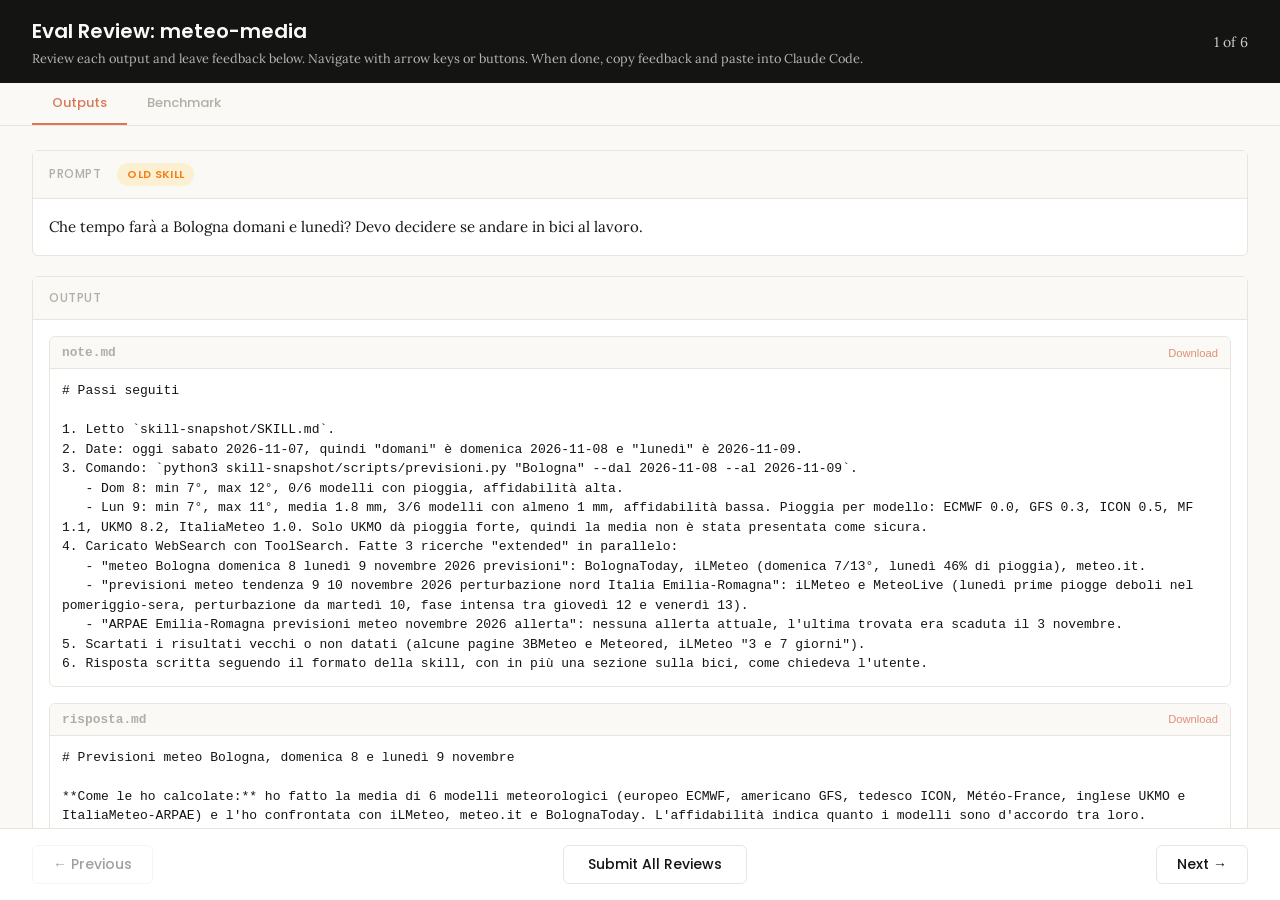
<file: archivio-skill-meteo/risultati-prova-meteo-2.html>
<!DOCTYPE html>
<html lang="en">
<head>
  <meta charset="UTF-8">
  <meta name="viewport" content="width=device-width, initial-scale=1.0">
  <title>Eval Review</title>
  <link rel="preconnect" href="https://fonts.googleapis.com">
  <link rel="preconnect" href="https://fonts.gstatic.com" crossorigin>
  <link href="https://fonts.googleapis.com/css2?family=Poppins:wght@500;600&family=Lora:wght@400;500&display=swap" rel="stylesheet">
  <script src="https://cdn.sheetjs.com/xlsx-0.20.3/package/dist/xlsx.full.min.js" integrity="sha384-EnyY0/GSHQGSxSgMwaIPzSESbqoOLSexfnSMN2AP+39Ckmn92stwABZynq1JyzdT" crossorigin="anonymous"></script>
  <style>
    :root {
      --bg: #faf9f5;
      --surface: #ffffff;
      --border: #e8e6dc;
      --text: #141413;
      --text-muted: #b0aea5;
      --accent: #d97757;
      --accent-hover: #c4613f;
      --green: #788c5d;
      --green-bg: #eef2e8;
      --red: #c44;
      --red-bg: #fceaea;
      --header-bg: #141413;
      --header-text: #faf9f5;
      --radius: 6px;
    }

    * { box-sizing: border-box; margin: 0; padding: 0; }

    body {
      font-family: 'Lora', Georgia, serif;
      background: var(--bg);
      color: var(--text);
      height: 100vh;
      display: flex;
      flex-direction: column;
    }

    /* ---- Header ---- */
    .header {
      background: var(--header-bg);
      color: var(--header-text);
      padding: 1rem 2rem;
      display: flex;
      justify-content: space-between;
      align-items: center;
      flex-shrink: 0;
    }
    .header h1 {
      font-family: 'Poppins', sans-serif;
      font-size: 1.25rem;
      font-weight: 600;
    }
    .header .instructions {
      font-size: 0.8rem;
      opacity: 0.7;
      margin-top: 0.25rem;
    }
    .header .progress {
      font-size: 0.875rem;
      opacity: 0.8;
      text-align: right;
    }

    /* ---- Main content ---- */
    .main {
      flex: 1;
      overflow-y: auto;
      padding: 1.5rem 2rem;
      display: flex;
      flex-direction: column;
      gap: 1.25rem;
    }

    /* ---- Sections ---- */
    .section {
      background: var(--surface);
      border: 1px solid var(--border);
      border-radius: var(--radius);
      flex-shrink: 0;
    }
    .section-header {
      font-family: 'Poppins', sans-serif;
      padding: 0.75rem 1rem;
      font-size: 0.75rem;
      font-weight: 500;
      text-transform: uppercase;
      letter-spacing: 0.05em;
      color: var(--text-muted);
      border-bottom: 1px solid var(--border);
      background: var(--bg);
    }
    .section-body {
      padding: 1rem;
    }

    /* ---- Config badge ---- */
    .config-badge {
      display: inline-block;
      padding: 0.2rem 0.625rem;
      border-radius: 9999px;
      font-family: 'Poppins', sans-serif;
      font-size: 0.6875rem;
      font-weight: 600;
      text-transform: uppercase;
      letter-spacing: 0.03em;
      margin-left: 0.75rem;
      vertical-align: middle;
    }
    .config-badge.config-primary {
      background: rgba(33, 150, 243, 0.12);
      color: #1976d2;
    }
    .config-badge.config-baseline {
      background: rgba(255, 193, 7, 0.15);
      color: #f57f17;
    }

    /* ---- Prompt ---- */
    .prompt-text {
      white-space: pre-wrap;
      font-size: 0.9375rem;
      line-height: 1.6;
    }

    /* ---- Outputs ---- */
    .output-file {
      border: 1px solid var(--border);
      border-radius: var(--radius);
      overflow: hidden;
    }
    .output-file + .output-file {
      margin-top: 1rem;
    }
    .output-file-header {
      padding: 0.5rem 0.75rem;
      font-size: 0.8rem;
      font-weight: 600;
      color: var(--text-muted);
      background: var(--bg);
      border-bottom: 1px solid var(--border);
      font-family: 'SF Mono', SFMono-Regular, Consolas, 'Liberation Mono', Menlo, monospace;
      display: flex;
      justify-content: space-between;
      align-items: center;
    }
    .output-file-header .dl-btn {
      font-size: 0.7rem;
      color: var(--accent);
      text-decoration: none;
      cursor: pointer;
      font-family: -apple-system, BlinkMacSystemFont, 'Segoe UI', sans-serif;
      font-weight: 500;
      opacity: 0.8;
    }
    .output-file-header .dl-btn:hover {
      opacity: 1;
      text-decoration: underline;
    }
    .output-file-content {
      padding: 0.75rem;
      overflow-x: auto;
    }
    .output-file-content pre {
      font-size: 0.8125rem;
      line-height: 1.5;
      white-space: pre-wrap;
      word-break: break-word;
      font-family: 'SF Mono', SFMono-Regular, Consolas, 'Liberation Mono', Menlo, monospace;
    }
    .output-file-content img {
      max-width: 100%;
      height: auto;
      border-radius: 4px;
    }
    .output-file-content iframe {
      width: 100%;
      height: 600px;
      border: none;
    }
    .output-file-content table {
      border-collapse: collapse;
      font-size: 0.8125rem;
      width: 100%;
    }
    .output-file-content table td,
    .output-file-content table th {
      border: 1px solid var(--border);
      padding: 0.375rem 0.5rem;
      text-align: left;
    }
    .output-file-content table th {
      background: var(--bg);
      font-weight: 600;
    }
    .output-file-content .download-link {
      display: inline-flex;
      align-items: center;
      gap: 0.5rem;
      padding: 0.5rem 1rem;
      background: var(--bg);
      border: 1px solid var(--border);
      border-radius: 4px;
      color: var(--accent);
      text-decoration: none;
      font-size: 0.875rem;
      cursor: pointer;
    }
    .output-file-content .download-link:hover {
      background: var(--border);
    }
    .empty-state {
      color: var(--text-muted);
      font-style: italic;
      padding: 2rem;
      text-align: center;
    }

    /* ---- Feedback ---- */
    .prev-feedback {
      background: var(--bg);
      border: 1px solid var(--border);
      border-radius: 4px;
      padding: 0.625rem 0.75rem;
      margin-top: 0.75rem;
      font-size: 0.8125rem;
      color: var(--text-muted);
      line-height: 1.5;
    }
    .prev-feedback-label {
      font-size: 0.7rem;
      font-weight: 600;
      text-transform: uppercase;
      letter-spacing: 0.04em;
      margin-bottom: 0.25rem;
      color: var(--text-muted);
    }
    .feedback-textarea {
      width: 100%;
      min-height: 100px;
      padding: 0.75rem;
      border: 1px solid var(--border);
      border-radius: 4px;
      font-family: inherit;
      font-size: 0.9375rem;
      line-height: 1.5;
      resize: vertical;
      color: var(--text);
    }
    .feedback-textarea:focus {
      outline: none;
      border-color: var(--accent);
      box-shadow: 0 0 0 3px rgba(37, 99, 235, 0.1);
    }
    .feedback-status {
      font-size: 0.75rem;
      color: var(--text-muted);
      margin-top: 0.5rem;
      min-height: 1.1em;
    }

    /* ---- Grades (collapsible) ---- */
    .grades-toggle {
      display: flex;
      align-items: center;
      cursor: pointer;
      user-select: none;
    }
    .grades-toggle:hover {
      color: var(--accent);
    }
    .grades-toggle .arrow {
      margin-right: 0.5rem;
      transition: transform 0.15s;
      font-size: 0.75rem;
    }
    .grades-toggle .arrow.open {
      transform: rotate(90deg);
    }
    .grades-content {
      display: none;
      margin-top: 0.75rem;
    }
    .grades-content.open {
      display: block;
    }
    .grades-summary {
      font-size: 0.875rem;
      margin-bottom: 0.75rem;
      display: flex;
      align-items: center;
      gap: 0.5rem;
    }
    .grade-badge {
      display: inline-block;
      padding: 0.125rem 0.5rem;
      border-radius: 9999px;
      font-size: 0.75rem;
      font-weight: 600;
    }
    .grade-pass { background: var(--green-bg); color: var(--green); }
    .grade-fail { background: var(--red-bg); color: var(--red); }
    .assertion-list {
      list-style: none;
    }
    .assertion-item {
      padding: 0.625rem 0;
      border-bottom: 1px solid var(--border);
      font-size: 0.8125rem;
    }
    .assertion-item:last-child { border-bottom: none; }
    .assertion-status {
      font-weight: 600;
      margin-right: 0.5rem;
    }
    .assertion-status.pass { color: var(--green); }
    .assertion-status.fail { color: var(--red); }
    .assertion-evidence {
      color: var(--text-muted);
      font-size: 0.75rem;
      margin-top: 0.25rem;
      padding-left: 1.5rem;
    }

    /* ---- View tabs ---- */
    .view-tabs {
      display: flex;
      gap: 0;
      padding: 0 2rem;
      background: var(--bg);
      border-bottom: 1px solid var(--border);
      flex-shrink: 0;
    }
    .view-tab {
      font-family: 'Poppins', sans-serif;
      padding: 0.625rem 1.25rem;
      font-size: 0.8125rem;
      font-weight: 500;
      cursor: pointer;
      border: none;
      background: none;
      color: var(--text-muted);
      border-bottom: 2px solid transparent;
      transition: all 0.15s;
    }
    .view-tab:hover { color: var(--text); }
    .view-tab.active {
      color: var(--accent);
      border-bottom-color: var(--accent);
    }
    .view-panel { display: none; }
    .view-panel.active { display: flex; flex-direction: column; flex: 1; overflow: hidden; }

    /* ---- Benchmark view ---- */
    .benchmark-view {
      padding: 1.5rem 2rem;
      overflow-y: auto;
      flex: 1;
    }
    .benchmark-table {
      border-collapse: collapse;
      background: var(--surface);
      border: 1px solid var(--border);
      border-radius: var(--radius);
      font-size: 0.8125rem;
      width: 100%;
      margin-bottom: 1.5rem;
    }
    .benchmark-table th, .benchmark-table td {
      padding: 0.625rem 0.75rem;
      text-align: left;
      border: 1px solid var(--border);
    }
    .benchmark-table th {
      font-family: 'Poppins', sans-serif;
      background: var(--header-bg);
      color: var(--header-text);
      font-weight: 500;
      font-size: 0.75rem;
      text-transform: uppercase;
      letter-spacing: 0.04em;
    }
    .benchmark-table tr:hover { background: var(--bg); }
    .benchmark-table tr.benchmark-row-with { background: rgba(33, 150, 243, 0.06); }
    .benchmark-table tr.benchmark-row-without { background: rgba(255, 193, 7, 0.06); }
    .benchmark-table tr.benchmark-row-with:hover { background: rgba(33, 150, 243, 0.12); }
    .benchmark-table tr.benchmark-row-without:hover { background: rgba(255, 193, 7, 0.12); }
    .benchmark-table tr.benchmark-row-avg { font-weight: 600; border-top: 2px solid var(--border); }
    .benchmark-table tr.benchmark-row-avg.benchmark-row-with { background: rgba(33, 150, 243, 0.12); }
    .benchmark-table tr.benchmark-row-avg.benchmark-row-without { background: rgba(255, 193, 7, 0.12); }
    .benchmark-delta-positive { color: var(--green); font-weight: 600; }
    .benchmark-delta-negative { color: var(--red); font-weight: 600; }
    .benchmark-notes {
      background: var(--surface);
      border: 1px solid var(--border);
      border-radius: var(--radius);
      padding: 1rem;
    }
    .benchmark-notes h3 {
      font-family: 'Poppins', sans-serif;
      font-size: 0.875rem;
      margin-bottom: 0.75rem;
    }
    .benchmark-notes ul {
      list-style: disc;
      padding-left: 1.25rem;
    }
    .benchmark-notes li {
      font-size: 0.8125rem;
      line-height: 1.6;
      margin-bottom: 0.375rem;
    }
    .benchmark-empty {
      color: var(--text-muted);
      font-style: italic;
      text-align: center;
      padding: 3rem;
    }

    /* ---- Navigation ---- */
    .nav {
      display: flex;
      justify-content: space-between;
      align-items: center;
      padding: 1rem 2rem;
      border-top: 1px solid var(--border);
      background: var(--surface);
      flex-shrink: 0;
    }
    .nav-btn {
      font-family: 'Poppins', sans-serif;
      padding: 0.5rem 1.25rem;
      border: 1px solid var(--border);
      border-radius: var(--radius);
      background: var(--surface);
      cursor: pointer;
      font-size: 0.875rem;
      font-weight: 500;
      color: var(--text);
      transition: all 0.15s;
    }
    .nav-btn:hover:not(:disabled) {
      background: var(--bg);
      border-color: var(--text-muted);
    }
    .nav-btn:disabled {
      opacity: 0.4;
      cursor: not-allowed;
    }
    .done-btn {
      font-family: 'Poppins', sans-serif;
      padding: 0.5rem 1.5rem;
      border: 1px solid var(--border);
      border-radius: var(--radius);
      background: var(--surface);
      color: var(--text);
      cursor: pointer;
      font-size: 0.875rem;
      font-weight: 500;
      transition: all 0.15s;
    }
    .done-btn:hover {
      background: var(--bg);
      border-color: var(--text-muted);
    }
    .done-btn.ready {
      border: none;
      background: var(--accent);
      color: white;
      font-weight: 600;
    }
    .done-btn.ready:hover {
      background: var(--accent-hover);
    }
    /* ---- Done overlay ---- */
    .done-overlay {
      display: none;
      position: fixed;
      inset: 0;
      background: rgba(0, 0, 0, 0.5);
      z-index: 100;
      justify-content: center;
      align-items: center;
    }
    .done-overlay.visible {
      display: flex;
    }
    .done-card {
      background: var(--surface);
      border-radius: 12px;
      padding: 2rem 3rem;
      text-align: center;
      box-shadow: 0 20px 60px rgba(0, 0, 0, 0.3);
      max-width: 500px;
    }
    .done-card h2 {
      font-size: 1.5rem;
      margin-bottom: 0.5rem;
    }
    .done-card p {
      color: var(--text-muted);
      margin-bottom: 1.5rem;
      line-height: 1.5;
    }
    .done-card .btn-row {
      display: flex;
      gap: 0.5rem;
      justify-content: center;
    }
    .done-card button {
      padding: 0.5rem 1.25rem;
      border: 1px solid var(--border);
      border-radius: var(--radius);
      background: var(--surface);
      cursor: pointer;
      font-size: 0.875rem;
    }
    .done-card button:hover {
      background: var(--bg);
    }
    /* ---- Toast ---- */
    .toast {
      position: fixed;
      bottom: 5rem;
      left: 50%;
      transform: translateX(-50%);
      background: var(--header-bg);
      color: var(--header-text);
      padding: 0.625rem 1.25rem;
      border-radius: var(--radius);
      font-size: 0.875rem;
      opacity: 0;
      transition: opacity 0.3s;
      pointer-events: none;
      z-index: 200;
    }
    .toast.visible {
      opacity: 1;
    }
  </style>
</head>
<body>
  <div id="app" style="height:100vh; display:flex; flex-direction:column;">
    <div class="header">
      <div>
        <h1>Eval Review: <span id="skill-name"></span></h1>
        <div class="instructions">Review each output and leave feedback below. Navigate with arrow keys or buttons. When done, copy feedback and paste into Claude Code.</div>
      </div>
      <div class="progress" id="progress"></div>
    </div>

    <!-- View tabs (only shown when benchmark data exists) -->
    <div class="view-tabs" id="view-tabs" style="display:none;">
      <button class="view-tab active" onclick="switchView('outputs')">Outputs</button>
      <button class="view-tab" onclick="switchView('benchmark')">Benchmark</button>
    </div>

    <!-- Outputs panel (qualitative review) -->
    <div class="view-panel active" id="panel-outputs">
    <div class="main">
      <!-- Prompt -->
      <div class="section">
        <div class="section-header">Prompt <span class="config-badge" id="config-badge" style="display:none;"></span></div>
        <div class="section-body">
          <div class="prompt-text" id="prompt-text"></div>
        </div>
      </div>

      <!-- Outputs -->
      <div class="section">
        <div class="section-header">Output</div>
        <div class="section-body" id="outputs-body">
          <div class="empty-state">No output files found</div>
        </div>
      </div>

      <!-- Previous Output (collapsible) -->
      <div class="section" id="prev-outputs-section" style="display:none;">
        <div class="section-header">
          <div class="grades-toggle" onclick="togglePrevOutputs()">
            <span class="arrow" id="prev-outputs-arrow">&#9654;</span>
            Previous Output
          </div>
        </div>
        <div class="grades-content" id="prev-outputs-content"></div>
      </div>

      <!-- Grades (collapsible) -->
      <div class="section" id="grades-section" style="display:none;">
        <div class="section-header">
          <div class="grades-toggle" onclick="toggleGrades()">
            <span class="arrow" id="grades-arrow">&#9654;</span>
            Formal Grades
          </div>
        </div>
        <div class="grades-content" id="grades-content"></div>
      </div>

      <!-- Feedback -->
      <div class="section">
        <div class="section-header">Your Feedback</div>
        <div class="section-body">
          <textarea
            class="feedback-textarea"
            id="feedback"
            placeholder="What do you think of this output? Any issues, suggestions, or things that look great?"
          ></textarea>
          <div class="feedback-status" id="feedback-status"></div>
          <div class="prev-feedback" id="prev-feedback" style="display:none;">
            <div class="prev-feedback-label">Previous feedback</div>
            <div id="prev-feedback-text"></div>
          </div>
        </div>
      </div>
    </div>

    <div class="nav" id="outputs-nav">
      <button class="nav-btn" id="prev-btn" onclick="navigate(-1)">&#8592; Previous</button>
      <button class="done-btn" id="done-btn" onclick="showDoneDialog()">Submit All Reviews</button>
      <button class="nav-btn" id="next-btn" onclick="navigate(1)">Next &#8594;</button>
    </div>
    </div><!-- end panel-outputs -->

    <!-- Benchmark panel (quantitative stats) -->
    <div class="view-panel" id="panel-benchmark">
      <div class="benchmark-view" id="benchmark-content">
        <div class="benchmark-empty">No benchmark data available. Run a benchmark to see quantitative results here.</div>
      </div>
    </div>
  </div>

  <!-- Done overlay -->
  <div class="done-overlay" id="done-overlay">
    <div class="done-card">
      <h2>Review Complete</h2>
      <p>Your feedback has been saved. Go back to your Claude Code session and tell Claude you're done reviewing.</p>
      <div class="btn-row">
        <button onclick="closeDoneDialog()">OK</button>
      </div>
    </div>
  </div>

  <!-- Toast -->
  <div class="toast" id="toast"></div>

  <script>
    // ---- Embedded data (injected by generate_review.py) ----
    const EMBEDDED_DATA = {"skill_name": "meteo-media", "runs": [{"id": "bologna-domani-bici-old_skill", "prompt": "Che tempo far\u00e0 a Bologna domani e luned\u00ec? Devo decidere se andare in bici al lavoro.", "eval_id": null, "outputs": [{"name": "note.md", "type": "text", "content": "# Passi seguiti\n\n1. Letto `skill-snapshot/SKILL.md`.\n2. Date: oggi sabato 2026-11-07, quindi \"domani\" \u00e8 domenica 2026-11-08 e \"luned\u00ec\" \u00e8 2026-11-09.\n3. Comando: `python3 skill-snapshot/scripts/previsioni.py \"Bologna\" --dal 2026-11-08 --al 2026-11-09`.\n   - Dom 8: min 7\u00b0, max 12\u00b0, 0/6 modelli con pioggia, affidabilit\u00e0 alta.\n   - Lun 9: min 7\u00b0, max 11\u00b0, media 1.8 mm, 3/6 modelli con almeno 1 mm, affidabilit\u00e0 bassa. Pioggia per modello: ECMWF 0.0, GFS 0.3, ICON 0.5, MF 1.1, UKMO 8.2, ItaliaMeteo 1.0. Solo UKMO d\u00e0 pioggia forte, quindi la media non \u00e8 stata presentata come sicura.\n4. Caricato WebSearch con ToolSearch. Fatte 3 ricerche \"extended\" in parallelo:\n   - \"meteo Bologna domenica 8 luned\u00ec 9 novembre 2026 previsioni\": BolognaToday, iLMeteo (domenica 7/13\u00b0, luned\u00ec 46% di pioggia), meteo.it.\n   - \"previsioni meteo tendenza 9 10 novembre 2026 perturbazione nord Italia Emilia-Romagna\": iLMeteo e MeteoLive (luned\u00ec prime piogge deboli nel pomeriggio-sera, perturbazione da marted\u00ec 10, fase intensa tra gioved\u00ec 12 e venerd\u00ec 13).\n   - \"ARPAE Emilia-Romagna previsioni meteo novembre 2026 allerta\": nessuna allerta attuale, l'ultima trovata era scaduta il 3 novembre.\n5. Scartati i risultati vecchi o non datati (alcune pagine 3BMeteo e Meteored, iLMeteo \"3 e 7 giorni\").\n6. Risposta scritta seguendo il formato della skill, con in pi\u00f9 una sezione sulla bici, come chiedeva l'utente.\n"}, {"name": "risposta.md", "type": "text", "content": "# Previsioni meteo Bologna, domenica 8 e luned\u00ec 9 novembre\n\n**Come le ho calcolate:** ho fatto la media di 6 modelli meteorologici (europeo ECMWF, americano GFS, tedesco ICON, M\u00e9t\u00e9o-France, inglese UKMO e ItaliaMeteo-ARPAE) e l'ho confrontata con iLMeteo, meteo.it e BolognaToday. L'affidabilit\u00e0 indica quanto i modelli sono d'accordo tra loro.\n\n## Bologna\n\n| Giorno | Tempo | Min / Max | Pioggia | Vento | Affidabilit\u00e0 |\n|---|---|---|---|---|---|\n| Dom 8 (domani) | Nuvoloso con qualche schiarita, asciutto | 7\u00b0 / 12\u00b0 | nessuna (0 modelli su 6) | debole | alta |\n| Lun 9 | Nuvoloso, possibile pioggia debole | 7\u00b0 / 11\u00b0 | da 0 a 1 mm per quasi tutti i modelli, uno ne d\u00e0 8 | debole | bassa |\n\n- **Domenica:** tutti i modelli danno zero pioggia. BolognaToday (12\u00b0 / 8\u00b0, nubi sparse e schiarite) e iLMeteo (7\u00b0 / 13\u00b0) dicono la stessa cosa.\n- **Luned\u00ec:** i modelli non sono d'accordo. Quattro danno pochissima pioggia o niente (da 0 a 1 mm), due danno 1 mm circa, e solo il modello inglese (UKMO) ne d\u00e0 8 mm. La media di 1.8 mm quindi non dice molto: la cosa pi\u00f9 probabile \u00e8 qualche pioviggine, una pioggia forte \u00e8 poco probabile. iLMeteo d\u00e0 circa il 46% di probabilit\u00e0 di pioggia. Secondo le notizie meteo le prime piogge deboli al Nord arriverebbero **nel pomeriggio-sera**, dopo una mattina ancora sotto l'alta pressione.\n\n## Per la bici\n\n- **Domenica:** via libera. Asciutto, vento debole, ma fa freschino (7-8\u00b0 la mattina presto): servono guanti leggeri e una giacca.\n- **Luned\u00ec:** all'andata, la mattina, probabilmente non piove. Il rischio riguarda soprattutto il **ritorno nel tardo pomeriggio o la sera**. Si pu\u00f2 andare in bici con una giacca impermeabile o una mantella nello zaino. Se preferisci non rischiare di bagnarti, ricontrolla domenica sera o luned\u00ec mattina: le previsioni a quel punto saranno pi\u00f9 precise.\n\n## Il quadro generale\n\n- Domenica \u00e8 una pausa asciutta tra le piogge di sabato e quelle in arrivo.\n- Da **marted\u00ec 10** arriva una perturbazione dall'Atlantico che dovrebbe portare piogge pi\u00f9 diffuse sulla Pianura Padana. Tra **gioved\u00ec 12 e venerd\u00ec 13** potrebbe esserci una fase di maltempo pi\u00f9 intenso sul Centro-Nord. Per questi giorni le previsioni sono ancora una tendenza: se vuoi andare in bici anche il resto della settimana, conviene ricontrollare.\n- Non ho trovato allerte attive della Protezione Civile per l'Emilia-Romagna. L'ultima che ho trovato riguardava il mare agitato sulla costa ed era scaduta il 3 novembre.\n\n**Fonti:**\n- [Open-Meteo](https://open-meteo.com/) (6 modelli)\n- [iLMeteo \u2013 Bologna domani](https://www.ilmeteo.it/meteo/bologna/domani) e [dopodomani](https://www.ilmeteo.it/meteo/bologna/dopodomani)\n- [iLMeteo \u2013 prossima settimana, due perturbazioni atlantiche](https://ilmeteo.it/notizie/meteo-per-la-prossima-settimana-da-marted-10-novembre-arrivano-due-perturbazioni-atlantiche-142001)\n- [meteo.it \u2013 Bologna](https://www.meteo.it/meteo/bologna-37006)\n- [BolognaToday \u2013 previsioni 7-8 novembre](https://www.bolognatoday.it/meteo/previsioni-tempo-7-8-novembre.html)\n- [Newsroom24 \u2013 previsioni domenica 8 novembre](https://newsroom24.it/notizia/2026/11/07/meteo-previsioni-per-domani-domenica-8-novembre-molte-nuvole-e-piogge-residue-al-sud)\n- [MeteoLive \u2013 maltempo dal 10](https://www.meteolive.it/news/prima-pagina/maltempo-severo-in-arrivo-dal-10-le-regioni-colpite/)\n- [Allerta Meteo Emilia-Romagna](https://allertameteo.regione.emilia-romagna.it/)\n"}], "grading": {"expectations": [{"text": "The answer gives both a minimum and a maximum temperature for every requested day.", "passed": true, "evidence": "Table: Dom 7\u00b0/12\u00b0, Lun 7\u00b0/11\u00b0."}, {"text": "The answer states, for every requested day, an explicit reliability level or degree of uncertainty.", "passed": true, "evidence": "Table column Affidabilit\u00e0: alta / bassa."}, {"text": "The answer is explicitly based on at least 3 distinct forecast models or sources, named in the answer.", "passed": true, "evidence": "6 models, iLMeteo, meteo.it, BolognaToday."}, {"text": "The answer ends with a list of sources given as markdown links.", "passed": true, "evidence": "Ends with 'Fonti:' list of markdown links."}, {"text": "The answer covers Sunday 8 November and Monday 9 November 2026 (not other days).", "passed": true, "evidence": "Dom 8 and Lun 9."}, {"text": "The answer gives an explicit recommendation about going to work by bike for each of the two days.", "passed": true, "evidence": "'Domenica: via libera'; Luned\u00ec: go by bike with a rain jacket."}, {"text": "The answer says whether rain is expected specifically during morning and evening commuting hours on Monday 9 November.", "passed": true, "evidence": "'all'andata, la mattina, probabilmente non piove. Il rischio riguarda soprattutto il ritorno nel tardo pomeriggio o la sera' \u2014 taken from news articles, not from hourly data."}], "summary": {"passed": 7, "failed": 0, "total": 7, "pass_rate": 1.0}, "timing": {"executor_duration_seconds": 59.8, "total_duration_seconds": 59.8}}}, {"id": "bologna-domani-bici-with_skill", "prompt": "Che tempo far\u00e0 a Bologna domani e luned\u00ec? Devo decidere se andare in bici al lavoro.", "eval_id": null, "outputs": [{"name": "note.md", "type": "text", "content": "# Passi seguiti\n\n1. Letto `~/.claude/skills/meteo-media/SKILL.md`.\n2. Date: oggi sabato 2026-11-07, quindi \"domani\" = domenica 2026-11-08 e \"luned\u00ec\" = 2026-11-09. Domanda sulla bici per andare al lavoro, quindi ho usato gli orari tipici da pendolare (7-9 e 17-19), come indica la skill.\n3. Lanciato lo script (circa 1,2 s):\n   `python3 ~/.claude/skills/meteo-media/scripts/previsioni.py \"Bologna\" --dal 2026-11-08 --al 2026-11-09 --ore 7-9,17-19`\n   - Domenica: 7\u00b0/12\u00b0, 0 mm, 0/6 modelli e 0/51 simulazioni ensemble con pioggia, affidabilit\u00e0 alta.\n   - Luned\u00ec: 7\u00b0/11\u00b0, mediana 0,7 mm (media 1,8, massimo 8,2 con UKMO), 3/6 modelli e 5/51 simulazioni ensemble con pioggia, affidabilit\u00e0 bassa. Pioggia soprattutto in serata (5/6 modelli). 7-9: mediana 0 mm, prob. fino al 39%. 17-19: mediana 0 mm, prob. fino al 61%.\n4. Due ricerche web (WebSearch, modalit\u00e0 extended, lanciate in parallelo):\n   - \"meteo Bologna domenica 8 luned\u00ec 9 novembre 2026 iLMeteo 3B Meteo\": iLMeteo (dom 6/12\u00b0, lun 7-8/10-11\u00b0 con 46-47%), meteo.it (domenica nuvolosa e asciutta dopo le piogge di sabato), Tempoitalia (lun circa 4,8 mm). La pagina 3B Meteo trovata era vecchia ed \u00e8 stata scartata.\n   - \"previsioni meteo Emilia-Romagna 9 novembre 2026 perturbazione pioggia allerta\": nessuna allerta regionale per il 9/11 (il PDF trovato era di settembre 2026 ed \u00e8 stato scartato). Una notizia nazionale parla di piogge al Nord tra luned\u00ec 9 e marted\u00ec 10.\n5. Confronto: le temperature dei siti coincidono con la media dei modelli. Per luned\u00ec Tempoitalia d\u00e0 pi\u00f9 pioggia della mediana dei modelli. L'affidabilit\u00e0 di luned\u00ec resta bassa.\n6. Scritta la risposta con il consiglio per la bici (domenica s\u00ec; luned\u00ec s\u00ec con la giacca antipioggia per il ritorno) e l'invito a ricontrollare luned\u00ec mattina.\n"}, {"name": "risposta.md", "type": "text", "content": "# Previsioni meteo Bologna, domenica 8 e luned\u00ec 9 novembre 2026\n\n**Come le ho calcolate:** ho fatto la media di 6 modelli meteorologici (ECMWF, GFS, ICON, M\u00e9t\u00e9o-France, UKMO, ItaliaMeteo-ARPAE) e l'ho confrontata con i principali siti meteo. L'affidabilit\u00e0 dice quanto i modelli sono d'accordo tra loro.\n\nPer la bici ho guardato in particolare gli orari tipici da pendolare: **andata 7-9 e ritorno 17-19**. Se i tuoi orari sono diversi, dimmelo e ricontrollo.\n\n## Bologna\n\n### Domenica 8 novembre\n- **Tempo:** nuvoloso, asciutto\n- **Temperature:** min 7\u00b0, max 12\u00b0 (al mattino presto pu\u00f2 scendere a 4-5\u00b0)\n- **Pioggia:** 0 mm. Nessuno dei 6 modelli e nessuna delle 51 simulazioni ECMWF prevede pioggia\n- **Vento:** debole (massimo 7 km/h)\n- **Orari bici:** 7-9 asciutto, 17-19 asciutto\n- **Affidabilit\u00e0:** alta\n\n### Luned\u00ec 9 novembre\n- **Tempo:** nuvoloso, qualche pioggia debole possibile, soprattutto in serata\n- **Temperature:** min 7\u00b0, max 11\u00b0\n- **Pioggia:** valore centrale meno di 1 mm (0,7 mm). I modelli per\u00f2 non sono d'accordo: 5 su 6 danno da 0 a 1 mm, solo il modello inglese (UKMO) d\u00e0 8 mm. Delle 51 simulazioni ECMWF solo 5 danno pioggia\n- **Vento:** debole (massimo 7 km/h)\n- **Orari bici:** 7-9 quasi certamente asciutto (un solo modello d\u00e0 qualche goccia). 17-19 per ora asciutto secondo i modelli, ma la probabilit\u00e0 di pioggia sale nel tardo pomeriggio (fino a circa 60%) e in serata quasi tutti i modelli vedono qualche goccia. Il rischio vero \u00e8 dopo le 19\n- **Affidabilit\u00e0:** bassa (modelli divisi)\n\n**Cosa dicono i siti:** per domenica [iLMeteo](https://www.ilmeteo.it/meteo/bologna/domani) d\u00e0 6-12\u00b0, in linea con la media, e anche [meteo.it](https://www.meteo.it/meteo/bologna-37006) parla di una domenica nuvolosa ma asciutta dopo le piogge di oggi. Per luned\u00ec [iLMeteo](https://www.ilmeteo.it/meteo/bologna/3) d\u00e0 7-11\u00b0 con probabilit\u00e0 di pioggia intorno al 46-47%. [Tempoitalia](https://meteo.tempoitalia.it/previsioni/bologna) \u00e8 pi\u00f9 pessimista e prevede circa 5 mm. La previsione di 3B Meteo che ho trovato non era aggiornata e non l'ho usata.\n\n## In bici?\n\n- **Domenica: s\u00ec, senza problemi.** Asciutto tutto il giorno e vento debole. Al mattino fa freddo (6-7\u00b0), quindi guanti e una giacca calda.\n- **Luned\u00ec: s\u00ec all'andata, con la giacca antipioggia nello zaino per il ritorno.** Al mattino dovrebbe essere asciutto. Il ritorno tra le 17 e le 19 probabilmente sar\u00e0 ancora asciutto, o al massimo con qualche goccia. Con pi\u00f9 ritardo aumenta la possibilit\u00e0 di pioggia debole. Anche nello scenario peggiore (quello del modello inglese) si parla di pioggia debole o moderata, non di un nubifragio.\n\n## Il quadro generale\n- Domenica \u00e8 una pausa asciutta tra le piogge di oggi e il peggioramento di inizio settimana.\n- Luned\u00ec arrivano nuvole e le prime piogge al Nord, che dovrebbero intensificarsi marted\u00ec 10. Su Bologna, per luned\u00ec, i segnali sono di pioggia debole e soprattutto serale.\n- Non ho trovato allerte meteo della Protezione Civile per l'Emilia-Romagna per questi giorni.\n- Per luned\u00ec l'incertezza \u00e8 alta: conviene ricontrollare domenica sera o luned\u00ec mattina prima di uscire, per esempio sul sito di [Allerta Meteo Emilia-Romagna](https://allertameteo.regione.emilia-romagna.it/previsioni-regionali).\n\n**Fonti:**\n- [Open-Meteo](https://open-meteo.com/): modelli ECMWF, GFS, ICON, M\u00e9t\u00e9o-France, UKMO, ItaliaMeteo-ARPAE ed ensemble ECMWF\n- [iLMeteo, Bologna domani](https://www.ilmeteo.it/meteo/bologna/domani)\n- [iLMeteo, Bologna luned\u00ec 9](https://www.ilmeteo.it/meteo/bologna/3)\n- [meteo.it, Bologna](https://www.meteo.it/meteo/bologna-37006)\n- [Tempoitalia, Bologna](https://meteo.tempoitalia.it/previsioni/bologna)\n- [Allerta Meteo Emilia-Romagna, previsioni regionali](https://allertameteo.regione.emilia-romagna.it/previsioni-regionali)\n"}], "grading": {"expectations": [{"text": "The answer gives both a minimum and a maximum temperature for every requested day.", "passed": true, "evidence": "Dom 8 min 7\u00b0 max 12\u00b0; Lun 9 min 7\u00b0 max 11\u00b0."}, {"text": "The answer states, for every requested day, an explicit reliability level or degree of uncertainty.", "passed": true, "evidence": "Dom 'Affidabilit\u00e0: alta', Lun 'Affidabilit\u00e0: bassa'."}, {"text": "The answer is explicitly based on at least 3 distinct forecast models or sources, named in the answer.", "passed": true, "evidence": "6 models + ECMWF ensemble, iLMeteo, meteo.it, Tempoitalia."}, {"text": "The answer ends with a list of sources given as markdown links.", "passed": true, "evidence": "Ends with 'Fonti:' list of 6 markdown links."}, {"text": "The answer covers Sunday 8 November and Monday 9 November 2026 (not other days).", "passed": true, "evidence": "Sections for Domenica 8 and Luned\u00ec 9 novembre."}, {"text": "The answer gives an explicit recommendation about going to work by bike for each of the two days.", "passed": true, "evidence": "'Domenica: s\u00ec, senza problemi'; 'Luned\u00ec: s\u00ec all'andata, con la giacca antipioggia nello zaino per il ritorno'."}, {"text": "The answer says whether rain is expected specifically during morning and evening commuting hours on Monday 9 November.", "passed": true, "evidence": "'Orari bici: 7-9 quasi certamente asciutto... 17-19 per ora asciutto... Il rischio vero \u00e8 dopo le 19', from hourly model data."}], "summary": {"passed": 7, "failed": 0, "total": 7, "pass_rate": 1.0}, "timing": {"executor_duration_seconds": 59.2, "total_duration_seconds": 59.2}}}, {"id": "firenze-giovedi-venerdi-lontano-old_skill", "prompt": "Gioved\u00ec e venerd\u00ec sono a Firenze per lavoro, mi serve l'ombrello?", "eval_id": null, "outputs": [{"name": "note.md", "type": "text", "content": "# Passi seguiti\n\n1. Letto `skill-snapshot/SKILL.md`.\n2. Date: oggi sabato 2026-11-07 \u2192 gioved\u00ec = 2026-11-12, venerd\u00ec = 2026-11-13 (5\u00b0 e 6\u00b0 giorno da oggi).\n3. Script modelli: `python3 skill-snapshot/scripts/previsioni.py \"Firenze\" --dal 2026-11-12 --al 2026-11-13` (0,7 s).\n   - Gio 12: 14\u00b0/18\u00b0, pioggia media 23,3 mm (max 37,3), 4/4 modelli, vento 23 km/h, affidabilit\u00e0 bassa.\n   - Ven 13: 14\u00b0/17\u00b0, pioggia media 25,6 mm (max 32,0), 4/4 modelli, vento 18 km/h, affidabilit\u00e0 bassa.\n   - Per modello: gio ECMWF 18.8, GFS 37.3, ICON 21.6, UKMO 15.4; ven ECMWF 27.0, GFS 23.1, ICON 20.2, UKMO 32.0. Nessun modello isolato fuori scala.\n4. WebSearch (extended), 3 ricerche in parallelo:\n   - \"meteo Firenze gioved\u00ec 12 novembre 2026 previsioni iLMeteo 3B Meteo\" \u2192 iLMeteo 16/19\u00b0, Nove Firenze pioggia leggera 15/19\u00b0, meteo.it temporale 16/19\u00b0; 3B Meteo scartato (risultato di circa 2 anni fa).\n   - \"tendenza meteo prossima settimana perturbazione pioggia Toscana 12-13 novembre 2026\" \u2192 Meteo POP, Meteo Toscana, Il Tirreno: correnti atlantiche, seconda perturbazione tra gio 12 e ven 13, altro impulso ven sera-sab 14; niente freddo intenso.\n   - \"LaMMA Toscana previsioni meteo novembre 2026\" \u2192 solo bollettini fino al 6 novembre, nessun dato utile per il 12-13; pagine LaMMA con date incoerenti.\n5. Confronto: temperature coerenti tra modelli e siti; sulla quantit\u00e0 di pioggia i siti sono pi\u00f9 blandi (Nove Firenze \"pioggia leggera\"), detto nella risposta. Affidabilit\u00e0 lasciata bassa (orizzonte 5-6 giorni), ma accordo 4/4 sulla pioggia \u2192 consiglio: portare l'ombrello.\n6. Scritti `risposta.md` e `note.md`.\n"}, {"name": "risposta.md", "type": "text", "content": "# Previsioni meteo Firenze, gioved\u00ec 12 e venerd\u00ec 13 novembre\n\n**Risposta breve: s\u00ec, porta l'ombrello.** Tutti i modelli prevedono pioggia su entrambi i giorni, e anche i siti meteo vedono una perturbazione in arrivo proprio tra gioved\u00ec e venerd\u00ec.\n\n**Come le ho calcolate:** ho fatto la media dei modelli meteorologici internazionali (a 5-6 giorni ne restano disponibili 4: europeo, americano, tedesco e inglese) e l'ho confrontata con i siti meteo italiani. L'affidabilit\u00e0 dice quanto i modelli sono d'accordo e quanto \u00e8 lontana la data.\n\n## Firenze\n\n**Gioved\u00ec 12 novembre: pioggia, possibili temporali**\n- Temperature: minima 14\u00b0, massima 18\u00b0. Mite per la stagione.\n- Pioggia: tutti e 4 i modelli la prevedono, in media circa 23 mm (da 15 a 37 mm a seconda del modello). \u00c8 una pioggia consistente, non due gocce.\n- Vento: debole, fino a circa 23 km/h.\n- Affidabilit\u00e0: **bassa**, perch\u00e9 mancano ancora 5 giorni. Sul fatto che piova per\u00f2 i modelli sono tutti d'accordo.\n\n**Venerd\u00ec 13 novembre: pioggia, possibili temporali**\n- Temperature: minima 14\u00b0, massima 17\u00b0.\n- Pioggia: di nuovo 4 modelli su 4, in media circa 26 mm (da 20 a 32 mm).\n- Vento: debole, fino a circa 18 km/h.\n- Affidabilit\u00e0: **bassa**, per lo stesso motivo: \u00e8 a 6 giorni da oggi.\n\n**Cosa dicono i siti:** le temperature coincidono con iLMeteo e meteo.it (16-19\u00b0) e con Nove Firenze (15-19\u00b0). Sulla quantit\u00e0 di pioggia invece c'\u00e8 disaccordo: Nove Firenze per gioved\u00ec d\u00e0 solo \"pioggia leggera\", mentre meteo.it indica un temporale. I modelli sono pi\u00f9 pessimisti dei siti: la pioggia sembra certa, ma potrebbe essere meno forte di quanto dicono i numeri.\n\n## Il quadro generale\n\n- La prossima settimana in Toscana arrivano correnti umide dall'Atlantico, con pi\u00f9 perturbazioni di seguito. Secondo le tendenze pubblicate oggi (Meteo POP, Meteo Toscana), **una perturbazione dovrebbe passare proprio tra gioved\u00ec 12 e venerd\u00ec 13**, e un'altra tra venerd\u00ec sera e sabato.\n- Non \u00e8 previsto freddo: con 14-18\u00b0 basta una giacca leggera impermeabile, pi\u00f9 l'ombrello.\n- Per ora non ci sono allerte, ma \u00e8 presto perch\u00e9 vengano emesse: di solito escono 1-2 giorni prima.\n- A 5-6 giorni la previsione \u00e8 una tendenza: orari e intensit\u00e0 della pioggia possono ancora cambiare. Conviene ricontrollare marted\u00ec o mercoled\u00ec, quando l'affidabilit\u00e0 sar\u00e0 pi\u00f9 alta e si capir\u00e0 se piove tutto il giorno o solo in alcune ore.\n\n**Fonti:**\n- [Open-Meteo](https://open-meteo.com/) (modelli ECMWF, GFS, ICON, UKMO)\n- [iLMeteo \u2013 Firenze](https://www.ilmeteo.it/meteo/firenze)\n- [meteo.it \u2013 Firenze](https://www.meteo.it/meteo/firenze-48017)\n- [Nove Firenze \u2013 Previsioni meteo](https://www.nove.firenze.it/meteo/previsioni-meteo-firenze.htm)\n- [Meteo POP \u2013 Meteo Toscana 9-15 novembre](https://www.meteopop.it/meteo-toscana-settimana-9-15-novembre-2026/)\n- [Meteo Toscana \u2013 L'Atlantico punta l'Italia](https://www.meteotoscana.it/2026/11/latlantico-punta-litalia-rischio-fase-molto-piovosa-dalla-prossima-settimana/)\n- [LaMMA \u2013 Previsioni Firenze](https://www.lamma.toscana.it/meteo/meteo-firenze)\n"}], "grading": {"expectations": [{"text": "The answer gives both a minimum and a maximum temperature for every requested day.", "passed": true, "evidence": "Gio min 14\u00b0 max 18\u00b0; Ven min 14\u00b0 max 17\u00b0."}, {"text": "The answer states, for every requested day, an explicit reliability level or degree of uncertainty.", "passed": true, "evidence": "'Affidabilit\u00e0: bassa' for each day."}, {"text": "The answer is explicitly based on at least 3 distinct forecast models or sources, named in the answer.", "passed": true, "evidence": "4 models, iLMeteo, meteo.it, Nove Firenze, Meteo POP."}, {"text": "The answer ends with a list of sources given as markdown links.", "passed": true, "evidence": "Ends with 'Fonti:' list of 7 markdown links."}, {"text": "The answer identifies Thursday and Friday as 12 and 13 November 2026.", "passed": true, "evidence": "gioved\u00ec 12 e venerd\u00ec 13 novembre."}, {"text": "The answer says that a forecast 5-6 days ahead is uncertain and suggests checking again closer to the date.", "passed": true, "evidence": "'A 5-6 giorni la previsione \u00e8 una tendenza... Conviene ricontrollare marted\u00ec o mercoled\u00ec'."}, {"text": "The answer gives a clear yes or no on whether to bring an umbrella.", "passed": true, "evidence": "'Risposta breve: s\u00ec, porta l'ombrello.'"}, {"text": "The answer says at what time of day the rain is expected to be heaviest on at least one of the two days.", "passed": false, "evidence": "No time of day given; it says timing will be clearer on Tuesday/Wednesday ('si capir\u00e0 se piove tutto il giorno o solo in alcune ore')."}], "summary": {"passed": 7, "failed": 1, "total": 8, "pass_rate": 0.88}, "timing": {"executor_duration_seconds": 57.9, "total_duration_seconds": 57.9}}}, {"id": "firenze-giovedi-venerdi-lontano-with_skill", "prompt": "Gioved\u00ec e venerd\u00ec sono a Firenze per lavoro, mi serve l'ombrello?", "eval_id": null, "outputs": [{"name": "note.md", "type": "text", "content": "# Passi seguiti\n\n1. Letto `~/.claude/skills/meteo-media/SKILL.md` (non aperta la cartella evals).\n2. Date: oggi sabato 2026-11-07, quindi gioved\u00ec = 2026-11-12 e venerd\u00ec = 2026-11-13 (5-6 giorni da oggi). Orari: giornata di lavoro, ho scelto 8-19.\n3. Lanciato lo script dei modelli:\n   `python3 ~/.claude/skills/meteo-media/scripts/previsioni.py \"Firenze\" --dal 2026-11-12 --al 2026-11-13 --ore 8-19`\n   - Gio 12: 14\u00b0/18\u00b0, pioggia mediana 20,2 mm (max 37,3), 4/4 modelli, ensemble 51/51, affidabilit\u00e0 media.\n   - Ven 13: 14\u00b0/17\u00b0, pioggia mediana 25,1 mm (max 32,0), 4/4 modelli, ensemble 51/51, affidabilit\u00e0 media.\n   - Nelle ore 8-19: 12,2 mm gioved\u00ec e 7,6 mm venerd\u00ec.\n4. WebSearch (modalit\u00e0 extended), 3 ricerche lanciate insieme:\n   - \"previsioni meteo Firenze 12 13 novembre 2026 iLMeteo 3B Meteo\"\n   - \"meteo tendenza prossima settimana perturbazione Toscana novembre 2026\"\n   - \"meteo.it Firenze previsioni prossimi giorni\"\n5. Fonti usate: meteo.it (temporali gioved\u00ec e venerd\u00ec), 3B Meteo e iLMeteo (pioggia debole, 16-19\u00b0), Nove Firenze, l'articolo di iLMeteo sulla ciclogenesi tirrenica del 12-13, Meteo POP (Toscana 9-15 novembre). Scartata Meteored (ilmeteo.net) perch\u00e9 la pagina era vecchia.\n6. Confronto: tutte le fonti danno pioggia, mentre sulle quantit\u00e0 i siti sono divisi (da debole a temporali). Affidabilit\u00e0 lasciata a \"media\" per la presenza della pioggia, con l'intensit\u00e0 segnalata come incerta.\n"}, {"name": "risposta.md", "type": "text", "content": "# Previsioni meteo Firenze, gioved\u00ec 12 e venerd\u00ec 13 novembre 2026\n\n**Risposta breve: s\u00ec, porta l'ombrello.** Tutti i modelli e tutti i siti danno pioggia su Firenze in entrambi i giorni. Su quanta ne cadr\u00e0 sono meno d'accordo.\n\n**Come le ho calcolate:** ho fatto la media di 4 modelli meteorologici (europeo, americano, tedesco e inglese) e l'ho confrontata con iLMeteo, 3B Meteo, meteo.it e le notizie sulla tendenza. L'affidabilit\u00e0 indica quanto le fonti sono d'accordo. Mancano ancora 5-6 giorni, quindi \u00e8 una tendenza e non una previsione precisa.\n\n## Firenze\n\n| Giorno | Tempo | Min / Max | Pioggia | Affidabilit\u00e0 |\n|---|---|---|---|---|\n| **Gio 12** | **Pioggia, a tratti forte, possibili temporali** | 14\u00b0 / 18\u00b0 | **circa 20 mm** (tra 15 e 37 mm a seconda del modello) | media |\n| **Ven 13** | **Pioggia, a tratti forte, possibili temporali** | 14\u00b0 / 17\u00b0 | **circa 25 mm** (tra 20 e 32 mm a seconda del modello) | media |\n\nHo guardato soprattutto la giornata lavorativa, **8-19**:\n- **Gioved\u00ec:** piove poco la mattina (circa 3 mm), di pi\u00f9 il pomeriggio (circa 7 mm), e la sera peggiora (circa 11 mm). Il rientro serale \u00e8 il momento pi\u00f9 bagnato.\n- **Venerd\u00ec:** il picco arriva nella notte tra gioved\u00ec e venerd\u00ec (circa 10 mm). Poi la pioggia prosegue pi\u00f9 debole per tutto il giorno: circa 7 mm la mattina e 4 mm il pomeriggio.\n- Nelle ore 8-19 i modelli danno una probabilit\u00e0 di pioggia fino al 92% gioved\u00ec e fino al 94% venerd\u00ec.\n\nSul fatto che piover\u00e0 le fonti sono d'accordo: tutti e 4 i modelli e tutte le 51 simulazioni del modello europeo (l'\"ensemble\", lo stesso modello fatto girare 51 volte) danno pioggia in entrambi i giorni. Per questo, nonostante i giorni siano lontani, l'affidabilit\u00e0 \u00e8 \"media\" e non \"bassa\". Le quantit\u00e0 invece sono incerte. **meteo.it** indica temporali e allerta pioggia per gioved\u00ec e venerd\u00ec, in linea con i modelli. **3B Meteo**, **iLMeteo** e Nove Firenze parlano invece di pioggia pi\u00f9 debole. Le temperature coincidono: le massime sono tra 16 e 19\u00b0 per tutti i siti.\n\n## Il quadro generale\n\n- La prossima settimana in Toscana passano pi\u00f9 perturbazioni. iLMeteo segnala per gioved\u00ec 12 e venerd\u00ec 13 una **ciclogenesi tirrenica**, cio\u00e8 un vortice di bassa pressione che si forma sul mar Tirreno. Porter\u00e0 una fase di maltempo che potrebbe essere intensa anche in Toscana.\n- Le temperature saranno miti per novembre: 14\u00b0 la notte e 17-18\u00b0 di giorno. Basta una giacca impermeabile leggera, il cappotto pesante non serve.\n- Il vento sar\u00e0 debole o moderato (massimo circa 20 km/h), quindi un ombrello normale regge.\n- **Conviene ricontrollare mercoled\u00ec 11.** Da l\u00ec si capir\u00e0 se la pioggia sar\u00e0 debole o forte e se la Protezione Civile della Toscana emetter\u00e0 un'allerta.\n\n**Fonti:**\n- [Open-Meteo](https://open-meteo.com/) (modelli ECMWF, GFS, ICON, UKMO ed ensemble ECMWF)\n- [meteo.it \u2013 Firenze](https://www.meteo.it/meteo/firenze-48017)\n- [3B Meteo \u2013 Tendenza Firenze](https://www.3bmeteo.com/meteo/firenze/7)\n- [iLMeteo.it \u2013 Firenze](https://www.ilmeteo.it/meteo/firenze/3)\n- [iLMeteo.it \u2013 Meteo per la prossima settimana](https://www.ilmeteo.it/notizie/meteo-per-la-prossima-settimana-avvio-stabile-da-marted-10-due-fronti-atlantici-e-piogge-al-centronord-125002)\n- [Meteo POP \u2013 Meteo Toscana 9-15 novembre](https://www.meteopop.it/meteo-toscana-settimana-9-15-novembre-2026/)\n- [Nove Firenze \u2013 Meteo](https://www.nove.firenze.it/meteo/previsioni-meteo-firenze.htm)\n"}], "grading": {"expectations": [{"text": "The answer gives both a minimum and a maximum temperature for every requested day.", "passed": true, "evidence": "Table: Gio 14\u00b0/18\u00b0, Ven 14\u00b0/17\u00b0."}, {"text": "The answer states, for every requested day, an explicit reliability level or degree of uncertainty.", "passed": true, "evidence": "Affidabilit\u00e0 'media' for both days, explained via ensemble agreement."}, {"text": "The answer is explicitly based on at least 3 distinct forecast models or sources, named in the answer.", "passed": true, "evidence": "4 models + ensemble, meteo.it, 3B Meteo, iLMeteo, Nove Firenze."}, {"text": "The answer ends with a list of sources given as markdown links.", "passed": true, "evidence": "Ends with 'Fonti:' list of 7 markdown links."}, {"text": "The answer identifies Thursday and Friday as 12 and 13 November 2026.", "passed": true, "evidence": "gioved\u00ec 12 e venerd\u00ec 13 novembre 2026."}, {"text": "The answer says that a forecast 5-6 days ahead is uncertain and suggests checking again closer to the date.", "passed": true, "evidence": "'Mancano ancora 5-6 giorni, quindi \u00e8 una tendenza' and 'Conviene ricontrollare mercoled\u00ec 11'."}, {"text": "The answer gives a clear yes or no on whether to bring an umbrella.", "passed": true, "evidence": "'Risposta breve: s\u00ec, porta l'ombrello.'"}, {"text": "The answer says at what time of day the rain is expected to be heaviest on at least one of the two days.", "passed": true, "evidence": "'Gioved\u00ec... la sera peggiora (circa 11 mm). Il rientro serale \u00e8 il momento pi\u00f9 bagnato'; Venerd\u00ec 'il picco arriva nella notte'."}], "summary": {"passed": 8, "failed": 0, "total": 8, "pass_rate": 1.0}, "timing": {"executor_duration_seconds": 65.6, "total_duration_seconds": 65.6}}}, {"id": "genova-milano-dove-piove-di-piu-old_skill", "prompt": "Meteo dei prossimi 5 giorni a Genova e Milano, dove piover\u00e0 di pi\u00f9?", "eval_id": null, "outputs": [{"name": "note.md", "type": "text", "content": "# Note sui passi seguiti\n\n1. Letto `skill-snapshot/SKILL.md`. Periodo: \"prossimi 5 giorni\" interpretato come sabato 7 - mercoled\u00ec 11 novembre 2026 (oggi incluso).\n2. Script dei modelli (circa 5 secondi in tutto):\n   - `python3 skill-snapshot/scripts/previsioni.py \"Genova\" --dal 2026-11-07 --al 2026-11-11`\n   - `python3 skill-snapshot/scripts/previsioni.py \"Milano\" --dal 2026-11-07 --al 2026-11-11` (scelta Milano, Lombardia; lo script segnalava anche Milano, Umbria)\n3. Totali dei 5 giorni calcolati a mano dalla riga \"pioggia per modello\":\n   - Genova: media circa 35 mm. Per modello: ECMWF 19.8, GFS 1.9, ICON 17.2, M\u00e9t\u00e9o-France 72.6 (4 giorni), UKMO 73.2, ItaliaMeteo 1.3 (3 giorni).\n   - Milano: media circa 9 mm. Per modello: ECMWF 8.4, GFS 4.2, ICON 12.2, M\u00e9t\u00e9o-France 8.6 (4 giorni), UKMO 10.8, ItaliaMeteo 6.3 (3 giorni).\n   - A Genova la media \u00e8 gonfiata da due modelli (MF e UKMO). L'ho scritto nella risposta e ho abbassato a \"media\" l'affidabilit\u00e0 di luned\u00ec 9 (lo script dava \"alta\"), perch\u00e9 anche iLMeteo parla di pioggia debole.\n4. Tre WebSearch (modalit\u00e0 extended) lanciate in parallelo:\n   - \"meteo Genova prossimi giorni 9 10 novembre 2026 pioggia allerta\" \u2192 iLMeteo (weekend con nubi sparse, luned\u00ec pioggia debole), 3B Meteo, meteo.it, GenovaToday\n   - \"meteo Milano previsioni 7-11 novembre 2026\" \u2192 Telepass Moveo (piogge deboli residue sabato, domenica migliora), Meteo5 (senza data, mercoled\u00ec 11 circa 3,5 mm). Pagine MeteoLive e TempoItalia scartate perch\u00e9 di giorni passati.\n   - \"perturbazione nord Italia Liguria allerta meteo ARPAL novembre 2026\" \u2192 AllertaLiguria: nessuna allerta in corso (aggiornamento del 5/11). Scartati gli articoli ARPAL del 2025 e quello di Velvet Mag del 2/11, non confermato.\n5. Scritta la risposta finale in `risposta.md`, seguendo la struttura della skill.\n"}, {"name": "risposta.md", "type": "text", "content": "# Previsioni meteo Genova e Milano, sabato 7 - mercoled\u00ec 11 novembre 2026\n\n**Come le ho calcolate:** ho fatto la media di 6 modelli meteorologici (ECMWF, GFS, ICON, M\u00e9t\u00e9o-France, UKMO, ItaliaMeteo) e l'ho confrontata con i siti meteo italiani. L'affidabilit\u00e0 indica quanto i modelli sono d'accordo tra loro.\n\n## In breve: dove piover\u00e0 di pi\u00f9?\n\n**A Genova, con buona probabilit\u00e0.** Sommando i 5 giorni:\n\n| | Pioggia totale (media modelli) | Da modello a modello |\n|---|---|---|\n| **Genova** | **circa 35 mm** | da 2 a 73 mm |\n| Milano | circa 9 mm | da 4 a 12 mm |\n\nQuattro modelli su sei danno pi\u00f9 pioggia a Genova. Quanta ne cadr\u00e0 per\u00f2 \u00e8 molto incerto. Due modelli (M\u00e9t\u00e9o-France e UKMO) prevedono piogge forti luned\u00ec e marted\u00ec, oltre 30 mm al giorno. Altri tre (ECMWF, ICON, GFS) ne danno molta meno: con loro il totale scende a 15-20 mm, e per GFS quasi zero. iLMeteo per ora parla di \"pioggia debole\" a Genova luned\u00ec. Quindi il risultato pi\u00f9 probabile \u00e8 **Genova pi\u00f9 bagnata di Milano**, ma non \u00e8 detto che sia un diluvio.\n\nA Milano la pioggia \u00e8 pi\u00f9 scarsa ma pi\u00f9 sicura: quasi tutta cade **oggi, sabato**, poi qualche goccia luned\u00ec e marted\u00ec.\n\n## Genova\n\n| Giorno | Tempo | Min / Max | Affidabilit\u00e0 |\n|---|---|---|---|\n| Sab 7 | Nuvoloso, quasi asciutto (solo un modello d\u00e0 3 mm) | 9\u00b0 / 14\u00b0 | media |\n| Dom 8 | Nuvoloso, al massimo qualche goccia | 9\u00b0 / 15\u00b0 | media |\n| **Lun 9** | **Pioggia.** Quantit\u00e0 molto incerta: 1-7 mm per quattro modelli, 34-39 mm per M\u00e9t\u00e9o-France e UKMO | 11\u00b0 / 14\u00b0 | media (i modelli concordano che piove, non su quanto) |\n| **Mar 10** | **Pioggia**, stesso schema: 2-6 mm per tre modelli, 17-36 mm per due | 12\u00b0 / 15\u00b0 | bassa |\n| Mer 11 | Ancora pioggia possibile, a tratti, forse qualche temporale (0-13 mm) | 13\u00b0 / 16\u00b0 | media |\n\nIl vento resta debole (massimo 25 km/h sabato). iLMeteo conferma un weekend con nubi sparse e pioggia da luned\u00ec, ma la d\u00e0 debole. Al momento non risultano allerte ARPAL per la Liguria.\n\n## Milano\n\n| Giorno | Tempo | Min / Max | Affidabilit\u00e0 |\n|---|---|---|---|\n| **Sab 7** | **Pioggia** (tutti i modelli d'accordo, circa 5 mm) | 9\u00b0 / 11\u00b0 | alta |\n| Dom 8 | Nuvoloso, asciutto | 7\u00b0 / 13\u00b0 | alta |\n| Lun 9 | Pioggia debole possibile (circa 1-2 mm) | 7\u00b0 / 10\u00b0 | bassa |\n| Mar 10 | Pioggia debole (circa 3 mm) | 8\u00b0 / 12\u00b0 | media |\n| Mer 11 | Nuvoloso, asciutto | 9\u00b0 / 12\u00b0 | media |\n\nVento quasi assente. Le previsioni pubblicate per il weekend coincidono: piogge deboli residue sabato e domenica pi\u00f9 asciutta. Un sito (Meteo5, senza data di aggiornamento) d\u00e0 qualche mm di pioggia anche mercoled\u00ec 11, mentre i modelli lo danno asciutto.\n\n## Il quadro generale\n\n- **Weekend:** a Milano piove oggi, a Genova \u00e8 quasi asciutto. Domenica \u00e8 asciutta in tutte e due le citt\u00e0.\n- **Luned\u00ec-marted\u00ec:** arriva una perturbazione che colpisce soprattutto la Liguria. A Genova piove di sicuro, ma la quantit\u00e0 pu\u00f2 andare da poca a tanta. A Milano arriva solo pioggia debole.\n- **Mercoled\u00ec:** a Genova pu\u00f2 piovere ancora, Milano torna asciutta.\n- Temperature miti e stabili: a Genova 9-16\u00b0, a Milano 7-13\u00b0.\n- Ricontrolla domenica sera, quando i modelli si saranno avvicinati sulla pioggia di luned\u00ec-marted\u00ec a Genova. Da marted\u00ec in poi la previsione \u00e8 pi\u00f9 una tendenza. Se le piogge forti venissero confermate, ARPAL potrebbe emettere un'allerta: controlla [AllertaLiguria](https://allertaliguria.regione.liguria.it/index.php).\n\n**Fonti:**\n- [Open-Meteo](https://open-meteo.com/) (6 modelli: ECMWF, GFS, ICON, M\u00e9t\u00e9o-France, UKMO, ItaliaMeteo-ARPAE)\n- [iLMeteo \u2013 Meteo Genova: nubi sparse nel weekend, luned\u00ec pioggia debole](https://www.ilmeteo.it/giornale/meteo-genova-nubi-sparse-nel-weekend-lunedi-pioggia-debole)\n- [iLMeteo \u2013 Genova luned\u00ec 9](https://www.ilmeteo.it/meteo/genova/3) e [marted\u00ec 10](https://www.ilmeteo.it/meteo/genova/4)\n- [3B Meteo \u2013 Genova](https://www.3bmeteo.com/meteo/genova)\n- [meteo.it \u2013 Genova](https://www.meteo.it/meteo/genova-10025)\n- [GenovaToday \u2013 previsioni sabato 7 e domenica 8 novembre](https://www.genovatoday.it/cronaca/meteo-previsioni-sabato-7-e-domenica-8-novembre-a-genova-e-in-liguria.html)\n- [Telepass Moveo \u2013 Meteo Milano weekend 6-8 novembre](https://moveo.telepass.com/meteo-milano-weekend-6-8-novembre-2026/)\n- [Meteo5 \u2013 Milano novembre](https://www.meteo5.com/europe/italy/lombardy/milan?page=month&month=November)\n- [AllertaLiguria \u2013 Regione Liguria / ARPAL](https://allertaliguria.regione.liguria.it/index.php)\n- [Centro Meteo Ligure](https://www.centrometeoligure.com/meteo-liguria/)\n"}], "grading": {"expectations": [{"text": "The answer gives both a minimum and a maximum temperature for every requested day.", "passed": true, "evidence": "Both tables have Min / Max for all 5 days."}, {"text": "The answer states, for every requested day, an explicit reliability level or degree of uncertainty.", "passed": true, "evidence": "Affidabilit\u00e0 column for all 5 days."}, {"text": "The answer is explicitly based on at least 3 distinct forecast models or sources, named in the answer.", "passed": true, "evidence": "6 models, iLMeteo, 3B Meteo, meteo.it, GenovaToday, Telepass Moveo, Meteo5."}, {"text": "The answer ends with a list of sources given as markdown links.", "passed": true, "evidence": "Ends with 'Fonti:' list of 10 markdown links."}, {"text": "The answer gives a rainfall amount in mm for each of the 5 days for both Genova and Milano.", "passed": false, "evidence": "Tables have no mm column: Genova Dom 8 ('qualche goccia'), Milano Dom 8 and Mer 11 ('asciutto') have no mm value."}, {"text": "The answer clearly names which of the two cities will get more rain overall in the 5 days.", "passed": true, "evidence": "'A Genova, con buona probabilit\u00e0.'"}, {"text": "Where the models disagree strongly on Genova's rain amounts, the answer gives a central estimate (median or a typical value) or explicitly separates the wetter models, rather than presenting only an average inflated by them.", "passed": true, "evidence": "Gives the 35 mm average but explicitly separates the two wetter models and says with the others the total is 15-20 mm."}], "summary": {"passed": 6, "failed": 1, "total": 7, "pass_rate": 0.86}, "timing": {"executor_duration_seconds": 79.9, "total_duration_seconds": 79.9}}}, {"id": "genova-milano-dove-piove-di-piu-with_skill", "prompt": "Meteo dei prossimi 5 giorni a Genova e Milano, dove piover\u00e0 di pi\u00f9?", "eval_id": null, "outputs": [{"name": "note.md", "type": "text", "content": "# Note sui passi seguiti\n\n1. Letto `~/.claude/skills/meteo-media/SKILL.md`. Non ho aperto la cartella evals/.\n2. Periodo: \"prossimi 5 giorni\" da sabato 7 novembre 2026, quindi da domenica 8 a gioved\u00ec 12 novembre.\n3. Lanciato lo script (circa 1 secondo per citt\u00e0, dati Open-Meteo):\n   - `python3 ~/.claude/skills/meteo-media/scripts/previsioni.py \"Genova\" --dal 2026-11-08 --al 2026-11-12`\n   - `python3 ~/.claude/skills/meteo-media/scripts/previsioni.py \"Milano\" --dal 2026-11-08 --al 2026-11-12` (scelta Milano, Lombardia; lo script segnala anche una Milano in Umbria)\n4. Confronto pioggia: somma delle mediane giornaliere. Genova 0,1+6,3+5,5+5,7+41,0 = 58,6 mm. Milano 0+1,2+3,2+0,3+4,3 = 9,0 mm.\n5. Fatte 3 ricerche WebSearch (modalit\u00e0 extended), lanciate in parallelo:\n   - \"meteo Genova prossimi giorni 9 10 11 12 novembre 2026 ilmeteo 3bmeteo\"\n   - \"meteo Milano prossimi giorni novembre 2026 pioggia ilmeteo 3bmeteo meteo.it\"\n   - \"allerta meteo Liguria perturbazione novembre 2026 ARPAL\"\n6. Controllate le date delle pagine. Scartate: la pagina Meteored (vecchia), la pagina iLMeteo generica senza data di aggiornamento e l'articolo ARPAL \"allerta 22-23 novembre\" (di un altro anno). Usate: iLMeteo Genova (articolo e bollettino del 6/11/2026), Meteogiornale, 3B Meteo Milano, Il Giorno, AllertaLiguria (nessuna allerta al 3-5/11).\n7. Scritta la risposta in italiano con una tabella per citt\u00e0, mm per ogni giorno, il confronto finale e i link alle fonti.\n"}, {"name": "risposta.md", "type": "text", "content": "# Previsioni meteo Genova e Milano, da domenica 8 a gioved\u00ec 12 novembre 2026\n\n**Come le ho calcolate:** ho fatto la media di 6 modelli meteorologici (europeo ECMWF, americano GFS, tedesco ICON, M\u00e9t\u00e9o-France, inglese UKMO, ItaliaMeteo) e l'ho confrontata con iLMeteo, 3B Meteo e altri siti. L'affidabilit\u00e0 dice quanto i modelli sono d'accordo tra loro. Per la pioggia uso la mediana, cio\u00e8 il valore centrale tra i modelli: se un modello esagera, la mediana non si sposta.\n\n## In breve: piover\u00e0 molto di pi\u00f9 a Genova\n\n| | Pioggia totale 8-12 novembre | Giorni con pioggia |\n|---|---|---|\n| **Genova** | **circa 59 mm** | 4 su 5 (da luned\u00ec a gioved\u00ec) |\n| Milano | circa 9 mm | 2-3 su 5, quasi sempre debole |\n\nA Genova cadr\u00e0 circa 6 volte la pioggia di Milano. Quasi tutta la differenza la fa **gioved\u00ec 12**: a Genova potrebbe piovere forte, a Milano solo debolmente.\n\n## Genova\n\n| Giorno | Tempo | Min / Max | Pioggia | Affidabilit\u00e0 |\n|---|---|---|---|---|\n| Dom 8 | Nuvoloso, al massimo qualche goccia nel pomeriggio | 9\u00b0 / 15\u00b0 | meno di 1 mm (0,1 mm) | media |\n| Lun 9 | Pioggia debole-moderata, soprattutto pomeriggio e sera | 11\u00b0 / 14\u00b0 | 6 mm | alta |\n| Mar 10 | Pioggia a tratti tutto il giorno, pi\u00f9 forte nel pomeriggio | 12\u00b0 / 15\u00b0 | 5-6 mm | bassa |\n| Mer 11 | Pioggia a tratti, possibili temporali | 13\u00b0 / 16\u00b0 | 6 mm | media |\n| **Gio 12** | **Pioggia forte per tutto il giorno, possibili temporali** | 13\u00b0 / 15\u00b0 | **circa 40 mm** | media |\n\n- **Luned\u00ec e marted\u00ec** i modelli non sono d'accordo sulla quantit\u00e0: M\u00e9t\u00e9o-France e il modello inglese danno 35-40 mm, gli altri 0-7 mm. Lo scenario pi\u00f9 probabile \u00e8 pioggia moderata, ma non si pu\u00f2 escludere una giornata pi\u00f9 bagnata. Che piova \u00e8 invece quasi sicuro: lo danno 47 e 51 simulazioni su 51 del modello europeo.\n- **Gioved\u00ec 12** piove in tutti i modelli e in tutte le 51 simulazioni. Le quantit\u00e0 per\u00f2 variano molto: il modello europeo arriva a 150 mm (sarebbe un nubifragio), gli altri danno tra 17 e 49 mm. Il valore centrale, circa 40 mm, \u00e8 gi\u00e0 pioggia forte.\n- I siti confermano: iLMeteo prevede \"nubi sparse nel weekend, luned\u00ec pioggia debole\", con 12-13\u00b0 luned\u00ec e 13-16\u00b0 mercoled\u00ec, valori vicini alla media dei modelli. Per gioved\u00ec 12 Meteogiornale stima circa 22 mm, meno dei modelli, e iLMeteo d\u00e0 pioggia per tutto il giorno.\n\n## Milano\n\n| Giorno | Tempo | Min / Max | Pioggia | Affidabilit\u00e0 |\n|---|---|---|---|---|\n| Dom 8 | Nuvoloso, asciutto | 7\u00b0 / 13\u00b0 | 0 mm | alta |\n| Lun 9 | Pioggia debole dalla sera | 7\u00b0 / 10\u00b0 | 1 mm | bassa |\n| Mar 10 | Pioggia debole nella notte, poi asciutto | 8\u00b0 / 12\u00b0 | 3 mm | media |\n| Mer 11 | Nuvoloso, quasi asciutto | 9\u00b0 / 12\u00b0 | meno di 1 mm (0,3 mm) | media |\n| Gio 12 | Pioggia debole a tratti, pi\u00f9 probabile tra pomeriggio e sera | 10\u00b0 / 12\u00b0 | 4 mm | media |\n\n- **Luned\u00ec 9** \u00e8 incerto: solo 3 modelli su 6 danno pioggia, e anche i siti si dividono. 3B Meteo prevede pioviggine, mentre Il Giorno (che cita Arpa Lombardia) parla di tempo buono. In ogni caso sono poche gocce.\n- **Gioved\u00ec 12** piove quasi sicuramente (49 simulazioni su 51), ma poco: 2-6 mm in quasi tutti i modelli. Solo il modello europeo d\u00e0 54 mm. Se avesse ragione lui, gioved\u00ec sarebbe molto pi\u00f9 bagnato anche a Milano.\n- 3B Meteo \u00e8 d'accordo sulla tendenza: pioviggine luned\u00ec e mercoled\u00ec, pioggia marted\u00ec e gioved\u00ec.\n\n## Il quadro generale\n\n- **Domenica 8** \u00e8 asciutta in tutte e due le citt\u00e0: \u00e8 la giornata migliore.\n- **Da luned\u00ec a mercoled\u00ec** piove a tratti in tutte e due le citt\u00e0, ma a Genova di pi\u00f9: l\u00ec sono 5-6 mm al giorno, a Milano 0-3 mm.\n- **Gioved\u00ec 12 \u00e8 il giorno da tenere d'occhio a Genova**: \u00e8 possibile pioggia forte con temporali. Al momento non ci sono allerte attive (l'ultimo messaggio ARPAL dice \"Nessuna allerta\"), ma per gioved\u00ec \u00e8 troppo presto. Conviene controllare AllertaLiguria da marted\u00ec-mercoled\u00ec.\n- Da gioved\u00ec in poi la previsione \u00e8 pi\u00f9 una tendenza che un dato preciso, soprattutto per le quantit\u00e0. Ricontrolla tra 2-3 giorni.\n\n**Fonti:**\n- [Open-Meteo](https://open-meteo.com/) (6 modelli + ensemble ECMWF a 51 simulazioni)\n- [iLMeteo \u2013 Meteo Genova: nubi sparse nel weekend, luned\u00ec pioggia debole](https://www.ilmeteo.it/giornale/meteo-genova-nubi-sparse-nel-weekend-lunedi-pioggia-debole)\n- [iLMeteo \u2013 Meteo Genova luned\u00ec 9](https://www.ilmeteo.it/meteo/genova/3)\n- [iLMeteo \u2013 Bollettino Genova Sestri Ponente (6 novembre 2026)](https://www.ilmeteo.it/pdf/meteo-genova-sestri-ponente.pdf)\n- [Meteogiornale \u2013 Genova lungo termine](https://previsioni.meteogiornale.it/meteo/lungo-termine/genova)\n- [3B Meteo \u2013 Milano](https://www.3bmeteo.com/meteo/milano)\n- [iLMeteo \u2013 Milano](https://www.ilmeteo.it/meteo/milano)\n- [Il Giorno \u2013 Meteo a Milano e in Lombardia, ritorna la pioggia](https://www.ilgiorno.it/cronaca/meteo-milano-lombardia-ritorna-pioggia-arriva-il-freddo-q3pp3aw1)\n- [AllertaLiguria \u2013 Regione Liguria](https://allertaliguria.regione.liguria.it/index.php)\n"}], "grading": {"expectations": [{"text": "The answer gives both a minimum and a maximum temperature for every requested day.", "passed": true, "evidence": "Both tables have Min / Max for all 5 days."}, {"text": "The answer states, for every requested day, an explicit reliability level or degree of uncertainty.", "passed": true, "evidence": "Affidabilit\u00e0 column for all 5 days in both tables."}, {"text": "The answer is explicitly based on at least 3 distinct forecast models or sources, named in the answer.", "passed": true, "evidence": "6 models + ensemble, iLMeteo, Meteogiornale, 3B Meteo, Il Giorno."}, {"text": "The answer ends with a list of sources given as markdown links.", "passed": true, "evidence": "Ends with 'Fonti:' list of 9 markdown links."}, {"text": "The answer gives a rainfall amount in mm for each of the 5 days for both Genova and Milano.", "passed": true, "evidence": "Pioggia column with mm for all 5 days in both tables (e.g. 'meno di 1 mm (0,1 mm)', '0 mm')."}, {"text": "The answer clearly names which of the two cities will get more rain overall in the 5 days.", "passed": true, "evidence": "'In breve: piover\u00e0 molto di pi\u00f9 a Genova' (59 vs 9 mm)."}, {"text": "Where the models disagree strongly on Genova's rain amounts, the answer gives a central estimate (median or a typical value) or explicitly separates the wetter models, rather than presenting only an average inflated by them.", "passed": true, "evidence": "Uses the median ('se un modello esagera, la mediana non si sposta'); separates M\u00e9t\u00e9o-France/UKMO 35-40 mm from the others 0-7 mm."}], "summary": {"passed": 7, "failed": 0, "total": 7, "pass_rate": 1.0}, "timing": {"executor_duration_seconds": 71.7, "total_duration_seconds": 71.7}}}], "previous_feedback": {}, "previous_outputs": {"bologna-domani-bici-with_skill": [{"name": "note.md", "type": "text", "content": "# Passi seguiti\n\n1. Letto `~/.claude/skills/meteo-media/SKILL.md`.\n2. Date: oggi \u00e8 sabato 2026-11-07, quindi \"domani\" = domenica 2026-11-08 e \"luned\u00ec\" = 2026-11-09.\n3. Script: `python3 ~/.claude/skills/meteo-media/scripts/previsioni.py \"Bologna\" --dal 2026-11-08 --al 2026-11-09`\n   - Dom 8: nuvoloso e asciutto, 0/6 modelli con pioggia, 7\u00b0/12\u00b0, affidabilit\u00e0 alta.\n   - Lun 9: pioggia debole, media 1,8 mm (UKMO 8,2 mm, gli altri 0-1,1 mm), 3/6 modelli \u22651 mm, 7\u00b0/11\u00b0, affidabilit\u00e0 bassa.\n4. Rilanciato con `--json` per cercare dati orari (non ci sono: solo totali giornalieri) e probabilit\u00e0 di pioggia (16-61% luned\u00ec). Letto `--help`.\n5. Tre WebSearch (modalit\u00e0 extended) mandate insieme:\n   - \"meteo Bologna domenica 8 luned\u00ec 9 novembre 2026 iLMeteo 3B Meteo\": iLMeteo Dom 6\u00b0/12\u00b0, Lun 8\u00b0/10\u00b0 47%; meteo.it nuvoloso. La pagina 3B Meteo era vecchia (scartata).\n   - \"previsioni meteo Italia tendenza 9 novembre 2026 perturbazione pioggia nord\": prime pioviggini al Nord luned\u00ec, peggioramento tra il 10 e il 13 al Centro-Nord (fonti del 6-7 novembre).\n   - \"ARPAE Emilia-Romagna bollettino meteo allerta 8 novembre 2026\": nessuna allerta regionale aggiornata trovata. Il bollettino nazionale del 6/11 non nomina l'Emilia-Romagna per l'8.\n6. Seguita la regola della skill sul modello isolato: la pioggia di luned\u00ec \u00e8 presentata come \"possibile e debole; solo UKMO la d\u00e0 pi\u00f9 forte\", senza dare la media come sicura.\n7. Scritta la risposta in italiano con un consiglio per la bici per ciascun giorno.\n"}, {"name": "risposta.md", "type": "text", "content": "# Previsioni meteo Bologna, domenica 8 e luned\u00ec 9 novembre\n\n**Come le ho calcolate:** ho fatto la media di 6 modelli meteorologici (europeo ECMWF, americano GFS, tedesco ICON, M\u00e9t\u00e9o-France, inglese UKMO e ItaliaMeteo-ARPAE) e l'ho confrontata con iLMeteo, meteo.it e le notizie sulla tendenza. L'affidabilit\u00e0 dice quanto i modelli sono d'accordo tra loro.\n\n## Bologna\n\n### Domenica 8 novembre: via libera per la bici\n- **Tempo:** nuvoloso ma asciutto. Nessuno dei 6 modelli prevede pioggia (probabilit\u00e0 0-3%).\n- **Temperature:** minima 7\u00b0 (tra 4\u00b0 e 8\u00b0 secondo i modelli), massima 12\u00b0.\n- **Vento:** debole, sotto i 10 km/h.\n- **Affidabilit\u00e0:** alta.\n\nCoincide con iLMeteo (6\u00b0 / 12\u00b0) e meteo.it (cielo in gran parte nuvoloso, senza pioggia).\n\n### Luned\u00ec 9 novembre: incerto, al massimo pioggia debole\n- **Tempo:** nuvoloso, con possibili piovaschi deboli. In media 2 mm in tutto il giorno, cio\u00e8 poca acqua.\n- **Pioggia secondo i modelli:** sono divisi. ECMWF, GFS e ICON danno da 0 a 0,5 mm, M\u00e9t\u00e9o-France e ItaliaMeteo-ARPAE circa 1 mm. Solo il modello inglese ne d\u00e0 di pi\u00f9 (8 mm). La probabilit\u00e0 di pioggia va dal 16% al 61% a seconda del modello.\n- **Temperature:** minima 7\u00b0 (4-8\u00b0), massima 11\u00b0 (10-13\u00b0).\n- **Vento:** debole.\n- **Affidabilit\u00e0:** bassa, perch\u00e9 i modelli non sono d'accordo.\n\niLMeteo d\u00e0 circa il 46-47% di probabilit\u00e0 di pioggia con 8\u00b0 / 10\u00b0. Meteo.it prevede cielo in gran parte nuvoloso. Quindi anche i siti la vedono come una giornata a rischio, non come una giornata di pioggia sicura.\n\n## Per la bici\n\n- **Domenica:** si va tranquilli. Serve solo una giacca: la mattina presto ci sono 6-7\u00b0.\n- **Luned\u00ec:** probabilmente si pu\u00f2 andare lo stesso, ma porta mantellina o giacca impermeabile. La pioggia pi\u00f9 probabile \u00e8 debole (pioviggine), non un acquazzone. I modelli che ho usato danno solo il totale del giorno, non gli orari. Ricontrolla domenica sera o luned\u00ec mattina prima di uscire: ECMWF, il modello di solito pi\u00f9 affidabile, la d\u00e0 asciutta, e un nuovo aggiornamento chiarir\u00e0 da che parte pende.\n\n## Il quadro generale\n- Domenica c'\u00e8 una pausa asciutta tra due fasi di maltempo.\n- Luned\u00ec aumentano le nuvole sul Nord e arrivano le prime pioviggini in Pianura Padana. \u00c8 l'inizio di un periodo pi\u00f9 piovoso.\n- Da marted\u00ec 10 a venerd\u00ec 13 le perturbazioni atlantiche dovrebbero portare piogge pi\u00f9 frequenti al Centro-Nord. Questa \u00e8 solo una tendenza: per la bici nel resto della settimana conviene ricontrollare giorno per giorno.\n- Non ho trovato allerte meteo della Protezione Civile per l'Emilia-Romagna per questi due giorni.\n\n**Fonti:**\n- [Open-Meteo](https://open-meteo.com/) (6 modelli: ECMWF, GFS, ICON, M\u00e9t\u00e9o-France, UKMO, ItaliaMeteo-ARPAE)\n- [iLMeteo \u2013 Bologna domani](https://www.ilmeteo.it/meteo/bologna/domani)\n- [iLMeteo \u2013 Bologna luned\u00ec 9](https://www.ilmeteo.it/meteo/bologna/3)\n- [meteo.it \u2013 Bologna](https://www.meteo.it/meteo/bologna-37006)\n- [iLMeteo \u2013 Meteo per la prossima settimana](https://www.ilmeteo.it/notizie/meteo-per-la-prossima-settimana-avvio-stabile-da-marted-10-due-fronti-atlantici-e-piogge-al-centronord-125002)\n- [Meteo POP \u2013 Settimana 9-15 novembre](https://www.meteopop.it/meteo-settimana-9-15-novembre-2026/)\n- [Protezione Civile \u2013 Bollettino di vigilanza](https://mappe.protezionecivile.gov.it/it/mappe-rischi/bollettino-di-vigilanza/)\n- [Allerta Meteo Emilia-Romagna](https://allertameteo.regione.emilia-romagna.it/allerte-e-bollettini)\n"}], "bologna-domani-bici-without_skill": [{"name": "note.md", "type": "text", "content": "# Note sui passaggi\n\n1. Nessuna skill usata (baseline run). Nessuna WebSearch: dati presi direttamente dall'API Open-Meteo con curl.\n2. `curl` Open-Meteo /v1/forecast, Bologna (44.4949, 11.3426), timezone Europe/Rome, 2026-11-08 \u2192 2026-11-09: dati orari (temperatura, probabilit\u00e0 e quantit\u00e0 di pioggia, vento, raffiche, weather code) e giornalieri (modello predefinito best_match).\n3. `curl` Open-Meteo con `models=ecmwf_ifs025,icon_seamless,gfs_seamless,italia_meteo_arpae_icon_2i`: pioggia oraria negli orari da pendolare (7-9, 17-19), filtrata con un breve script python.\n4. `curl` dello stesso confronto tra modelli sui totali giornalieri (pioggia, minime e massime).\n5. Sintesi: domenica asciutta in tutti i modelli; luned\u00ec 0-1 mm, concentrati a met\u00e0 giornata; nebbia (codice WMO 45) da luned\u00ec sera. Ho fatto notare che domani \u00e8 domenica.\n\nFonti: api.open-meteo.com (ECMWF IFS 0.25\u00b0, DWD ICON, NOAA GFS, ICON-2I ARPAE/Italia Meteo).\n"}, {"name": "risposta.md", "type": "text", "content": "## Meteo a Bologna: domenica 8 e luned\u00ec 9 novembre\n\n**Domenica 8 (domani): asciutto, si va in bici senza pensieri.**\n- Cielo coperto o molto nuvoloso tutto il giorno, nessuna pioggia prevista. Tutti e quattro i modelli che ho guardato danno 0 mm.\n- Fa fresco: circa 8 \u00b0C al mattino, 12-13 \u00b0C nel primo pomeriggio, intorno agli 11 \u00b0C la sera.\n- Vento debole, raffiche sotto i 15 km/h.\n\n**Luned\u00ec 9: nuvoloso, al massimo una pioggerella leggera nelle ore centrali. Negli orari da pendolare dovrebbe restare asciutto.**\n- Tra le 7 e le 9 nessun modello prevede pioggia (al massimo 0,05 mm, cio\u00e8 niente). Probabilit\u00e0 intorno al 20%.\n- Tra le 11 e le 17 possono cadere qualche goccia o una pioggerella debole: la probabilit\u00e0 sale al 45-48%, ma il totale del giorno va da 0 a 1 mm a seconda del modello. Sono quantit\u00e0 minime.\n- Tra le 17 e le 19 \u00e8 quasi tutto asciutto (al massimo 0,1 mm per un solo modello), con probabilit\u00e0 intorno al 45%.\n- Temperature fra 8 e 12 \u00b0C, con poca escursione. Vento quasi assente.\n- Dalla sera possibile nebbia (dalle 21 circa): se torni tardi, accendi le luci.\n\n**In pratica:** in bici si pu\u00f2 andare tutti e due i giorni. Luned\u00ec porta una giacca impermeabile leggera o una mantellina nello zaino, per sicurezza al ritorno, e le luci per la sera. Luned\u00ec mattina conviene dare un'occhiata veloce al radar prima di partire: le previsioni a due giorni possono ancora cambiare.\n\n*Fonte: Open-Meteo, consultato sabato 7 novembre 2026. Modelli confrontati: ECMWF IFS, DWD ICON, NOAA GFS e ICON-2I di ARPAE/Italia Meteo.*\n\nPS: domani \u00e8 domenica. Se intendevi i prossimi due giorni lavorativi, luned\u00ec \u00e8 descritto sopra; per marted\u00ec posso controllare se ti serve.\n"}], "firenze-giovedi-venerdi-lontano-with_skill": [{"name": "note.md", "type": "text", "content": "# Note sui passi fatti\n\n1. Letta la skill `~/.claude/skills/meteo-media/SKILL.md`.\n2. Date: oggi \u00e8 sabato 7/11/2026, quindi gioved\u00ec = 12/11 e venerd\u00ec = 13/11 (5-6 giorni da oggi, affidabilit\u00e0 attesa bassa). Localit\u00e0: Firenze, nessuna ambiguit\u00e0.\n3. Comando eseguito: `python3 ~/.claude/skills/meteo-media/scripts/previsioni.py \"Firenze\" --dal 2026-11-11 --al 2026-11-14` (ho aggiunto mercoled\u00ec e sabato come contesto, per un eventuale viaggio il giorno prima o un rientro il giorno dopo).\n   - Risultato: a quell'orizzonte rispondono 4 modelli (ECMWF, GFS, ICON, UKMO). Gio 12: 4/4 con pioggia, media 23,3 mm (da 15,4 a 37,3). Ven 13: 4/4, media 25,6 mm (da 20,2 a 32,0). Massime 17-18\u00b0, vento massimo 18-23 km/h, affidabilit\u00e0 bassa (5\u00b0-6\u00b0 giorno). La pioggia non dipende da un solo modello: li danno tutti.\n4. WebSearch (modalit\u00e0 extended), 3 ricerche in parallelo:\n   - \"previsioni meteo Firenze gioved\u00ec 12 venerd\u00ec 13 novembre 2026 iLMeteo 3BMeteo\": iLMeteo 16-19\u00b0 gioved\u00ec; meteo.it temporali gio e ven; AccuWeather nuvoloso, 25%. La pagina 3BMeteo era di circa 2 anni fa ed \u00e8 stata **scartata**.\n   - \"tendenza meteo prossima settimana perturbazione Italia 12-13 novembre 2026\": meteo.it, iLMeteo, greenMe/Meteored, idealista (7/11) e Tempo Italia descrivono una fase perturbata sul Centro-Nord tirrenico il 12-13 e un secondo impulso il 13-15.\n   - \"meteo Toscana prossimi giorni novembre 2026 allerta pioggia LaMMA\": nessuna allerta trovata. Il bollettino MeteoWeb del 3/11 (riferito a ven 6) \u00e8 stato **scartato** perch\u00e9 si riferisce a giorni passati. Le pagine LaMMA erano in cache con date non verificabili o molto vecchie (Pistoia di 648 giorni fa) e anche il bollettino 6-15 giorni (\"stabile fino al 16\") non era datato: **non usati** come dati. AnconaToday/Meteored: gli accumuli maggiori sono su Liguria e alta Toscana.\n5. Disaccordi riportati nella risposta: AccuWeather (25%) e la possibilit\u00e0 di accumuli minori a Firenze rispetto all'alta Toscana. Affidabilit\u00e0 lasciata \"bassa\".\n6. Scritti `risposta.md` e `note.md`.\n"}, {"name": "risposta.md", "type": "text", "content": "# Previsioni meteo Firenze, gioved\u00ec 12 e venerd\u00ec 13 novembre\n\n**In breve: s\u00ec, porta l'ombrello.** Tutti i modelli meteo danno pioggia in tutti e due i giorni, e i principali siti italiani parlano di una perturbazione atlantica sul Centro-Nord proprio tra gioved\u00ec e venerd\u00ec. Mancano per\u00f2 5-6 giorni: la pioggia \u00e8 probabile, ma quanta ne cadr\u00e0 e a che ora \u00e8 ancora incerto.\n\n**Come le ho calcolate:** ho fatto la media dei modelli meteorologici che arrivano fino a quelle date (4 dei 6 che uso di solito: europeo ECMWF, americano GFS, tedesco ICON e inglese UKMO). Poi ho confrontato il risultato con iLMeteo, meteo.it e altri siti. L'affidabilit\u00e0 indica quanto i modelli sono d'accordo e quanto \u00e8 lontano il giorno.\n\n## Firenze\n\n| Giorno | Tempo | Min / Max | Affidabilit\u00e0 |\n|---|---|---|---|\n| Mer 11 (se arrivi il giorno prima) | Pioggia debole a tratti, circa 4 mm | 14\u00b0 / 19\u00b0 | media |\n| **Gio 12** | **Pioggia forte, possibili temporali**: circa 23 mm in media (da 15 a 37 secondo il modello) | 14\u00b0 / 18\u00b0 | bassa |\n| **Ven 13** | **Pioggia forte, possibili temporali**: circa 26 mm in media (da 20 a 32) | 14\u00b0 / 17\u00b0 | bassa |\n| Sab 14 (se resti) | Ancora pioggia, pi\u00f9 fresco | 10\u00b0 / 15\u00b0 | bassa |\n\nIl vento sar\u00e0 debole o moderato (massimo circa 20-25 km/h), quindi un ombrello normale va bene. Le temperature saranno miti per novembre: basta una giacca leggera, meglio se impermeabile. Se puoi, metti anche scarpe che non temono l'acqua.\n\n**Cosa dicono i siti:**\n- **Confermano:** [meteo.it](https://www.meteo.it/meteo/firenze-48017) segna temporali sia gioved\u00ec sia venerd\u00ec. iLMeteo descrive una fase \"marcatamente perturbata\" sul Centro-Nord, soprattutto sul versante tirrenico (quindi anche la Toscana). Secondo Meteored il peggioramento pi\u00f9 forte arriva gioved\u00ec dal pomeriggio-sera.\n- **Sulle temperature:** [iLMeteo](https://www.ilmeteo.it/meteo/firenze) e meteo.it danno 16-19\u00b0 per gioved\u00ec, poco sopra la media dei modelli (14-18\u00b0).\n- **Non sono d'accordo:** [AccuWeather](https://www.accuweather.com/it/it/florence/216189/10-day-weather-forecast/216189) d\u00e0 soltanto cielo nuvoloso con il 25% di probabilit\u00e0 di pioggia. Secondo Meteored le piogge pi\u00f9 abbondanti (oltre 100 mm) cadrebbero in Liguria e nell'alta Toscana, e Firenze ne prenderebbe di meno.\n\n## Il quadro generale\n\n- **Mercoled\u00ec 11** \u00e8 una giornata di transizione con poca pioggia. **Gioved\u00ec 12 e venerd\u00ec 13** sono i giorni centrali della perturbazione: tutti i modelli prevedono pioggia, con accumuli importanti.\n- Dopo il 13 potrebbe arrivare un secondo impulso, cio\u00e8 una nuova ondata di pioggia, con piogge anche nel weekend del 14-15.\n- **Al momento non ho trovato allerte meteo** della Protezione Civile per la Toscana. Per date cos\u00ec lontane \u00e8 normale: le allerte escono uno o due giorni prima.\n- Il dato su cui c'\u00e8 pi\u00f9 accordo \u00e8 *che* piover\u00e0. Quanto e a che ora resta incerto. **Conviene ricontrollare marted\u00ec 10 o mercoled\u00ec 11**, quando la previsione sar\u00e0 molto pi\u00f9 affidabile e potrebbe esserci un bollettino di allerta.\n\n**Fonti:**\n- [Open-Meteo](https://open-meteo.com/) (modelli ECMWF, GFS, ICON, UKMO)\n- [iLMeteo \u2013 Firenze](https://www.ilmeteo.it/meteo/firenze)\n- [iLMeteo \u2013 Meteo per la prossima settimana](https://www.ilmeteo.it/notizie/meteo-per-la-prossima-settimana-avvio-stabile-da-marted-10-due-fronti-atlantici-e-piogge-al-centronord-125002)\n- [meteo.it \u2013 Firenze](https://www.meteo.it/meteo/firenze-48017)\n- [meteo.it \u2013 Nuove piogge in arrivo fino al weekend](https://www.meteo.it/notizie/meteo-piogge-in-arrivo-weekend-previsioni-b7103620)\n- [greenMe \u2013 Torna il maltempo sull'Italia](https://www.greenme.it/ambiente/meteo/meteo-torna-il-maltempo-sullitalia-piogge-intense-e-temperature-fino-a-26c-ecco-dove-e-quando/)\n- [AnconaToday \u2013 Estate di San Martino all'insegna del maltempo (Meteored)](https://anconatoday.it/meteo/estate-san-martino-2026-novembre-meteored-previsioni-piogge.html)\n- [idealista \u2013 Il maltempo accelera dal 13 novembre](https://www.idealista.it/news/finanza/casa/2026/11/07/499960-alti-e-bassi-in-settimana-il-maltempo-accelera-dal-13-novembre)\n- [Tempo Italia \u2013 Atlantico molto attivo dal 12-13 novembre](https://www.tempoitalia.it/2026/11/meteo-news/atlantico-molto-attivo-dal-12-13-novembre-potrebbero-arrivare-piogge-frequenti-in-italia/)\n- [AccuWeather \u2013 Firenze](https://www.accuweather.com/it/it/florence/216189/10-day-weather-forecast/216189)\n- [LaMMA Toscana \u2013 Firenze](https://www.lamma.toscana.it/meteo/meteo-firenze)\n"}], "firenze-giovedi-venerdi-lontano-without_skill": [{"name": "note.md", "type": "text", "content": "# Passi seguiti\n\n1. Date ricavate: oggi \u00e8 sabato 2026-11-07, quindi gioved\u00ec = 2026-11-12 e venerd\u00ec = 2026-11-13 (5-6 giorni di anticipo).\n2. `curl` all'API Open-Meteo forecast (Firenze 43.77N 11.26E, timezone Europe/Rome), dati giornalieri dal 07 al 14/11: weather_code, precipitation_sum, precipitation_probability_max, temperature min/max, vento.\n   - Gio 12: codice 95 (temporale), 21.8 mm, 90%, 15.7-18.4 \u00b0C\n   - Ven 13: codice 95, 20.2 mm, 92%, 14.6-17.5 \u00b0C\n3. `curl` a Open-Meteo con i singoli modelli per confrontarli:\n   - ECMWF IFS: 18.8 / 27.0 mm, 24 h di pioggia su 24\n   - GFS: 37.3 / 23.1 mm\n   - ICON: 21.6 / 20.2 mm\n   - M\u00e9t\u00e9o-France: nessun dato a questa distanza\n4. `curl` all'API ensemble di Open-Meteo (ECMWF IFS, 51 membri): pioggia > 1 mm in 51 membri su 51 per entrambi i giorni; media 15.2 mm (gio) e 24.9 mm (ven).\n5. Conclusione: pioggia quasi certa in entrambi i giorni, quantit\u00e0 e orari ancora incerti. Ho consigliato di ricontrollare mercoled\u00ec sera (CFR Toscana per eventuali allerte).\n\nNon ho usato WebSearch n\u00e9 la skill meteo-media.\n"}, {"name": "risposta.md", "type": "text", "content": "**S\u00ec, porta l'ombrello.** Per gioved\u00ec 12 e venerd\u00ec 13 novembre a Firenze le previsioni danno pioggia su entrambi i giorni, con possibili temporali.\n\n| Giorno | Cielo | Pioggia prevista | Probabilit\u00e0 | Temperature |\n|---|---|---|---|---|\n| Gioved\u00ec 12 | piogge e temporali | circa 20 mm (i modelli vanno da 19 a 37 mm) | circa 90% | 16-18 \u00b0C |\n| Venerd\u00ec 13 | piogge e temporali | circa 20-27 mm | circa 90% | 15-18 \u00b0C |\n\n**Quanto \u00e8 affidabile:** mancano 5-6 giorni, quindi orari e quantit\u00e0 precise possono ancora cambiare. Il segnale per\u00f2 \u00e8 molto netto: i tre modelli principali (europeo ECMWF, americano GFS, tedesco ICON) danno tutti pioggia abbondante su tutti e due i giorni. Delle 51 simulazioni dell'ensemble europeo, nessuna d\u00e0 un giorno asciutto. Che piova \u00e8 quasi certo. Quanto piover\u00e0 e a che ora, meno.\n\n**Consigli pratici:**\n- Ombrello robusto, che regga anche un po' di vento. Meglio ancora scarpe che non temono l'acqua.\n- Fa mite per novembre (circa 15-18 \u00b0C): basta una giacca leggera impermeabile, niente cappotto pesante.\n- Con questi accumuli la Toscana a volte emette un'allerta meteo. Mercoled\u00ec sera dai un'occhiata al sito del Centro Funzionale della Regione Toscana (cfr.toscana.it) o a un'app meteo, per sapere a che ore piove di pi\u00f9 e se ci sono disagi per treni o strade.\n\n*Fonte: previsioni Open-Meteo (modelli ECMWF, GFS, ICON ed ensemble ECMWF), consultate sabato 7 novembre 2026.*\n"}], "genova-milano-dove-piove-di-piu-with_skill": [{"name": "note.md", "type": "text", "content": "# Passi seguiti\n\n1. Letto `~/.claude/skills/meteo-media/SKILL.md`.\n2. Interpretato \"prossimi 5 giorni\" come sabato 7 - mercoled\u00ec 11 novembre 2026 (oggi \u00e8 sabato 7).\n3. Lanciato lo script dei modelli (Open-Meteo, 6 modelli):\n   - `python3 ~/.claude/skills/meteo-media/scripts/previsioni.py \"Genova\" --dal 2026-11-07 --al 2026-11-11`\n   - `python3 ~/.claude/skills/meteo-media/scripts/previsioni.py \"Milano\" --dal 2026-11-07 --al 2026-11-11`\n   - Per Milano lo script ha scelto Milano (Lombardia). L'alternativa omonima in Umbria \u00e8 stata scartata.\n4. Sommato a mano la pioggia giornaliera: media dei modelli Genova circa 35 mm, Milano circa 9 mm. Fatto anche il totale per ogni modello: 4 modelli su 6 danno pi\u00f9 pioggia a Genova. GFS d\u00e0 poco in entrambe le citt\u00e0; ItaliaMeteo arriva solo a luned\u00ec.\n5. Notato il forte disaccordo a Genova luned\u00ec e marted\u00ec: M\u00e9t\u00e9o-France e UKMO danno 35-39 mm, ECMWF e ICON 4-7 mm. L'ho segnalato, senza presentare la media come sicura.\n6. Fatte 3 WebSearch in modalit\u00e0 extended, nello stesso turno:\n   - \"meteo Genova previsioni 9 10 novembre 2026 pioggia allerta Liguria\"\n   - \"meteo Milano previsioni prossimi giorni novembre 2026 iLMeteo 3bmeteo\"\n   - \"tendenza meteo prossima settimana 9-11 novembre 2026 perturbazione nord Italia\"\n7. Controllate le date delle pagine. Scartate le pagine MeteoLive (1, 3 e 6 novembre, gi\u00e0 passate) e quelle con solo medie climatiche (Dove e Quando, Meteomi). La pagina AllertaLiguria era ferma al 5 novembre, e nella risposta lo dico.\n8. Confronto con i siti:\n   - Milano: Telepass Moveo conferma sabato con pioggia debole e domenica asciutta.\n   - Genova: iLMeteo d\u00e0 pioggia debole luned\u00ec, quindi meno dei modelli che prevedono pioggia forte. Per questo ho abbassato l'affidabilit\u00e0 di luned\u00ec da alta a media.\n   - Contesto: il Quotidiano Nazionale prevede forti precipitazioni al Centro-Nord marted\u00ec 10; Meteo.it piogge intense e temporali sul Tirreno mercoled\u00ec 11; tendenza di una perturbazione pi\u00f9 forte il 12-13.\n9. Scritta la risposta seguendo la struttura della skill: tabelle per citt\u00e0, tabella di confronto per modello (serve a rispondere a \"dove piove di pi\u00f9\"), quadro generale e fonti.\n\nFonti usate: Open-Meteo; iLMeteo (pagina Genova e notizie); Meteo.it; Quotidiano Nazionale; Genova24; Telepass Moveo; Meteo5; ilMeteo.net; AllertaLiguria.\n"}, {"name": "risposta.md", "type": "text", "content": "# Previsioni meteo Genova e Milano, sabato 7 - mercoled\u00ec 11 novembre\n\n**In breve: piover\u00e0 di pi\u00f9 a Genova.** Nei 5 giorni la media dei modelli d\u00e0 a Genova circa **35 mm** di pioggia e a Milano circa **9 mm**, quasi quattro volte tanto. A Genova piove soprattutto da luned\u00ec a mercoled\u00ec. A Milano piove soprattutto oggi, poi solo poco.\n\n**Come le ho calcolate:** ho fatto la media di 6 modelli meteorologici (ECMWF, GFS, ICON, M\u00e9t\u00e9o-France, UKMO, ItaliaMeteo) e l'ho confrontata con i siti meteo italiani. L'affidabilit\u00e0 dice quanto i modelli sono d'accordo tra loro.\n\n## Genova\n\n| Giorno | Tempo | Min / Max | Affidabilit\u00e0 |\n|---|---|---|---|\n| Sab 7 | Nuvoloso, al massimo qualche goccia | 9\u00b0 / 14\u00b0 | media |\n| Dom 8 | Nuvoloso, pioggia debole possibile, con schiarite | 9\u00b0 / 15\u00b0 | media |\n| **Lun 9** | **Pioggia, forse forte (circa 15 mm in media, da 0 a 39 secondo il modello)** | 11\u00b0 / 14\u00b0 | media |\n| **Mar 10** | **Pioggia, forse forte (circa 13 mm in media, da 2 a 36 secondo il modello)** | 12\u00b0 / 15\u00b0 | bassa |\n| **Mer 11** | **Pioggia, possibili temporali (circa 6 mm)** | 13\u00b0 / 16\u00b0 | media |\n\nVento debole o moderato (massimo 25 km/h, sabato).\n\nAttenzione: i modelli sono d'accordo che a Genova piover\u00e0 da luned\u00ec a mercoled\u00ec, ma non su quanto. Due modelli (M\u00e9t\u00e9o-France e UKMO, l'inglese) prevedono 35-39 mm al giorno luned\u00ec e marted\u00ec, cio\u00e8 pioggia forte. Il modello europeo (ECMWF) e il tedesco (ICON) restano su 4-7 mm al giorno, cio\u00e8 pioggia moderata. Per luned\u00ec iLMeteo d\u00e0 solo pioggia debole. Per questo ho abbassato l'affidabilit\u00e0 di luned\u00ec da \"alta\" a \"media\". Il totale dei 5 giorni va quindi da circa 20 mm (ECMWF, ICON) a pi\u00f9 di 70 mm (M\u00e9t\u00e9o-France, UKMO).\n\n## Milano\n\n| Giorno | Tempo | Min / Max | Affidabilit\u00e0 |\n|---|---|---|---|\n| Sab 7 | Pioggia debole o moderata (circa 5 mm), freddo | 9\u00b0 / 11\u00b0 | alta |\n| Dom 8 | Nuvoloso ma asciutto, schiarite | 7\u00b0 / 13\u00b0 | alta |\n| Lun 9 | Pioggia debole possibile (circa 1 mm), modelli divisi | 7\u00b0 / 10\u00b0 | bassa |\n| Mar 10 | Pioggia debole (circa 3 mm) | 8\u00b0 / 12\u00b0 | media |\n| Mer 11 | Nuvoloso, asciutto o quasi | 9\u00b0 / 12\u00b0 | media |\n\nVento debole tutti i giorni (massimo 10 km/h).\n\nTelepass Moveo conferma sabato coperto con pioggia debole e domenica in miglioramento, con il sereno che torna. Meteo5 d\u00e0 pochi millimetri tra luned\u00ec e mercoled\u00ec, come i modelli.\n\n## Chi prende pi\u00f9 pioggia, modello per modello\n\n| Modello | Genova (5 giorni) | Milano (5 giorni) |\n|---|---|---|\n| ECMWF (europeo) | 20 mm | 8 mm |\n| ICON (tedesco) | 17 mm | 12 mm |\n| M\u00e9t\u00e9o-France | 73 mm (4 giorni) | 9 mm (4 giorni) |\n| UKMO (inglese) | 73 mm | 11 mm |\n| GFS (americano) | 2 mm | 4 mm |\n| ItaliaMeteo-ARPAE | 1 mm (solo 3 giorni) | 6 mm (solo 3 giorni) |\n\nQuattro modelli su sei danno pi\u00f9 pioggia a Genova. Gli unici due che dicono il contrario sono il GFS, che vede pochissima pioggia in entrambe le citt\u00e0, e ItaliaMeteo, che copre solo fino a luned\u00ec, quando a Genova la pioggia deve ancora arrivare. La risposta \"Genova\" \u00e8 quindi solida. Quanta pioggia cadr\u00e0 davvero a Genova invece \u00e8 incerto.\n\n## Il quadro generale\n\n- **Oggi (sabato)** piove a Milano, mentre Genova resta quasi asciutta. **Domenica** \u00e8 asciutta in tutte e due le citt\u00e0: la giornata migliore per stare all'aperto.\n- **Da luned\u00ec sera a mercoled\u00ec** arriva una perturbazione dall'Atlantico, con piogge al Centro-Nord. Il Quotidiano Nazionale parla di forti precipitazioni al Centro-Nord marted\u00ec. Meteo.it prevede per mercoled\u00ec (San Martino) piogge intense e temporali sulle coste tirreniche. La Liguria \u00e8 la pi\u00f9 esposta, Milano molto meno.\n- **Allerte:** al momento non ho trovato allerte attive per la Liguria. La pagina di AllertaLiguria che ho trovato per\u00f2 era ferma al 5 novembre. Se ti sposti a Genova luned\u00ec o marted\u00ec, controlla [AllertaLiguria](https://allertaliguria.regione.liguria.it/allerta_protezione_civile.php) domenica sera o luned\u00ec mattina.\n- **Dopo i 5 giorni:** per gioved\u00ec 12 e venerd\u00ec 13 i siti parlano di una perturbazione ancora pi\u00f9 intensa al Centro-Nord. \u00c8 solo una tendenza: conviene ricontrollare a inizio settimana.\n\n**Fonti:**\n- [Open-Meteo](https://open-meteo.com/) (6 modelli: ECMWF, GFS, ICON, M\u00e9t\u00e9o-France, UKMO, ItaliaMeteo-ARPAE)\n- [iLMeteo \u2013 Meteo Genova](https://www.ilmeteo.it/meteo/genova/3)\n- [iLMeteo \u2013 Meteo per la prossima settimana](https://www.ilmeteo.it/notizie/meteo-per-la-prossima-settimana-avvio-stabile-da-marted-10-due-fronti-atlantici-e-piogge-al-centronord-125002)\n- [Meteo.it \u2013 Da luned\u00ec 9 maltempo a tratti intenso](https://www.meteo.it/notizie/meteo-da-lunedi-maltempo-intenso-e-clima-mite-al-centrosud-912b57d0)\n- [Meteo.it \u2013 Previsioni Genova](https://www.meteo.it/meteo/genova-oggi-10025)\n- [Quotidiano Nazionale \u2013 Marted\u00ec forti precipitazioni al Centro Nord](https://www.quotidiano.net/meteo/sabato-freddo-e-piovoso-da-domenica-i-venti-di-libeccio-e-scirocco-m5715o02)\n- [Genova24 \u2013 Fine settimana variabile con ampie schiarite](https://www.genova24.it/2026/11/meteo-giornata-di-nuvole-e-pioggia-fine-settimana-variabile-ma-con-ampie-schiarite-479991)\n- [Telepass Moveo \u2013 Meteo Milano weekend 6-8 novembre](https://moveo.telepass.com/meteo-milano-weekend-6-8-novembre-2026/)\n- [Meteo5 \u2013 Milano novembre 2026](https://www.meteo5.com/europe/italy/lombardy/milan?page=month&month=November)\n- [ilMeteo.net \u2013 Piogge a pi\u00f9 riprese la prossima settimana](https://www.ilmeteo.net/notizie/previsioni/porta-atlantica-aperta-piogge-a-piu-riprese-sull-italia-la-prossima-settimana.html)\n- [AllertaLiguria \u2013 Protezione Civile Regione Liguria](https://allertaliguria.regione.liguria.it/allerta_protezione_civile.php)\n"}], "genova-milano-dove-piove-di-piu-without_skill": [{"name": "note.md", "type": "text", "content": "# Passi seguiti\n\n1. Nessuna skill usata (baseline). Nessuna ricerca web: ho usato direttamente l'API pubblica gratuita di Open-Meteo.\n2. `curl` su `https://api.open-meteo.com/v1/forecast` per Genova (44.4056, 8.9463) e Milano (45.4642, 9.19), `forecast_days=5`, `timezone=Europe/Rome`, dati giornalieri: weather_code, temperature_2m_max/min, precipitation_sum, precipitation_probability_max, precipitation_hours, wind_speed_10m_max. Modello di riferimento (\"best match\").\n3. Seconda chiamata `curl` con `models=ecmwf_ifs025,icon_eu,meteofrance_seamless` (solo precipitation_sum) per verificare se i modelli sono d'accordo; totali calcolati con un piccolo script python3.\n4. Codici WMO tradotti a mano (3 coperto, 45 nebbia, 61 pioggia debole, 80 rovesci, 95 temporale); totali di pioggia sommati sui 5 giorni (sab 7 - mer 11 novembre 2026).\n5. Risultato: Genova 15,8 mm contro Milano 11,8 mm (best match); ECMWF e M\u00e9t\u00e9o-France confermano Genova, ICON-EU le d\u00e0 quasi pari.\n"}, {"name": "risposta.md", "type": "text", "content": "# Meteo Genova e Milano, da sabato 7 a mercoled\u00ec 11 novembre 2026\n\n**In breve: piover\u00e0 di pi\u00f9 a Genova.** Il modello di riferimento d\u00e0 circa **16 mm** in totale a Genova e **12 mm** a Milano. A Genova la pioggia si concentra da luned\u00ec a mercoled\u00ec, con temporali possibili mercoled\u00ec. Milano ha la giornata pi\u00f9 bagnata oggi, poi qualche pioggia luned\u00ec e marted\u00ec.\n\n## Genova\n\n| Giorno | Cielo | Min / Max | Pioggia | Probabilit\u00e0 |\n|---|---|---|---|---|\n| Sab 7 | Coperto | 10 / 14 \u00b0C | 0 mm | 23% |\n| Dom 8 | Coperto | 10 / 16 \u00b0C | 0 mm | 13% |\n| Lun 9 | Pioggia debole (circa 14 ore) | 13 / 13 \u00b0C | 5,9 mm | 74% |\n| Mar 10 | Rovesci | 13 / 14 \u00b0C | 4,6 mm | 88% |\n| Mer 11 | Temporali | 14 / 16 \u00b0C | 5,3 mm | 72% |\n| **Totale** | | | **15,8 mm** | |\n\n## Milano\n\n| Giorno | Cielo | Min / Max | Pioggia | Probabilit\u00e0 |\n|---|---|---|---|---|\n| Sab 7 | Pioggia debole | 8 / 11 \u00b0C | 4,4 mm | 98% |\n| Dom 8 | Nebbia, asciutto | 7 / 13 \u00b0C | 0 mm | 3% |\n| Lun 9 | Pioggia debole | 8 / 9 \u00b0C | 2,5 mm | 52% |\n| Mar 10 | Pioggia debole | 8 / 12 \u00b0C | 4,9 mm | 65% |\n| Mer 11 | Nebbia, asciutto | 9 / 12 \u00b0C | 0 mm | 26% |\n| **Totale** | | | **11,8 mm** | |\n\n## I modelli sono d'accordo?\n\nHo confrontato tre modelli meteo per vedere quanto \u00e8 solida la risposta (totale in mm sui 5 giorni):\n\n| Modello | Genova | Milano |\n|---|---|---|\n| ECMWF (europeo) | 19,8 | 8,4 |\n| ICON-EU (tedesco) | 17,2 | 19,4 |\n| M\u00e9t\u00e9o-France (fino a marted\u00ec) | 72,3 | 8,6 |\n\nDue modelli su tre danno Genova chiaramente pi\u00f9 piovosa. Il modello tedesco le d\u00e0 quasi pari, perch\u00e9 vede pi\u00f9 pioggia a Milano oggi. M\u00e9t\u00e9o-France vede piogge forti a Genova luned\u00ec e marted\u00ec, oltre 30 mm al giorno. Se ha ragione lui, la differenza sar\u00e0 molto pi\u00f9 ampia, quindi a Genova conviene seguire gli eventuali avvisi di allerta di ARPAL.\n\n**Conclusione:** a Genova piover\u00e0 di pi\u00f9, e soprattutto pi\u00f9 a lungo (tre giorni di fila, da luned\u00ec a mercoled\u00ec). A Milano piove oggi, poi luned\u00ec e marted\u00ec, ma con quantit\u00e0 pi\u00f9 basse. Fa anche pi\u00f9 freddo: le massime vanno da 9 a 13 \u00b0C, contro i 13-16 \u00b0C di Genova.\n\n*Fonte: Open-Meteo (modello di riferimento pi\u00f9 ECMWF, ICON-EU e M\u00e9t\u00e9o-France), dati scaricati il 7 novembre 2026. Oltre i 3 giorni le previsioni sulle quantit\u00e0 di pioggia sono meno affidabili.*\n"}]}, "benchmark": {"metadata": {"skill_name": "meteo-media", "skill_path": "\u003cpath/to/skill>", "executor_model": "\u003cmodel-name>", "analyzer_model": "\u003cmodel-name>", "timestamp": "2026-11-07T12:35:09Z", "evals_run": ["bologna-domani-bici", "firenze-giovedi-venerdi-lontano", "genova-milano-dove-piove-di-piu"], "runs_per_configuration": 1}, "runs": [{"eval_id": "bologna-domani-bici", "eval_name": "bologna-domani-bici", "configuration": "with_skill", "run_number": 1, "result": {"pass_rate": 1.0, "passed": 7, "failed": 0, "total": 7, "time_seconds": 59.2, "tokens": 67124, "tool_calls": 0, "errors": 0}, "expectations": [{"text": "The answer gives both a minimum and a maximum temperature for every requested day.", "passed": true, "evidence": "Dom 8 min 7\u00b0 max 12\u00b0; Lun 9 min 7\u00b0 max 11\u00b0."}, {"text": "The answer states, for every requested day, an explicit reliability level or degree of uncertainty.", "passed": true, "evidence": "Dom 'Affidabilit\u00e0: alta', Lun 'Affidabilit\u00e0: bassa'."}, {"text": "The answer is explicitly based on at least 3 distinct forecast models or sources, named in the answer.", "passed": true, "evidence": "6 models + ECMWF ensemble, iLMeteo, meteo.it, Tempoitalia."}, {"text": "The answer ends with a list of sources given as markdown links.", "passed": true, "evidence": "Ends with 'Fonti:' list of 6 markdown links."}, {"text": "The answer covers Sunday 8 November and Monday 9 November 2026 (not other days).", "passed": true, "evidence": "Sections for Domenica 8 and Luned\u00ec 9 novembre."}, {"text": "The answer gives an explicit recommendation about going to work by bike for each of the two days.", "passed": true, "evidence": "'Domenica: s\u00ec, senza problemi'; 'Luned\u00ec: s\u00ec all'andata, con la giacca antipioggia nello zaino per il ritorno'."}, {"text": "The answer says whether rain is expected specifically during morning and evening commuting hours on Monday 9 November.", "passed": true, "evidence": "'Orari bici: 7-9 quasi certamente asciutto... 17-19 per ora asciutto... Il rischio vero \u00e8 dopo le 19', from hourly model data."}], "notes": []}, {"eval_id": "firenze-giovedi-venerdi-lontano", "eval_name": "firenze-giovedi-venerdi-lontano", "configuration": "with_skill", "run_number": 1, "result": {"pass_rate": 1.0, "passed": 8, "failed": 0, "total": 8, "time_seconds": 65.6, "tokens": 69005, "tool_calls": 0, "errors": 0}, "expectations": [{"text": "The answer gives both a minimum and a maximum temperature for every requested day.", "passed": true, "evidence": "Table: Gio 14\u00b0/18\u00b0, Ven 14\u00b0/17\u00b0."}, {"text": "The answer states, for every requested day, an explicit reliability level or degree of uncertainty.", "passed": true, "evidence": "Affidabilit\u00e0 'media' for both days, explained via ensemble agreement."}, {"text": "The answer is explicitly based on at least 3 distinct forecast models or sources, named in the answer.", "passed": true, "evidence": "4 models + ensemble, meteo.it, 3B Meteo, iLMeteo, Nove Firenze."}, {"text": "The answer ends with a list of sources given as markdown links.", "passed": true, "evidence": "Ends with 'Fonti:' list of 7 markdown links."}, {"text": "The answer identifies Thursday and Friday as 12 and 13 November 2026.", "passed": true, "evidence": "gioved\u00ec 12 e venerd\u00ec 13 novembre 2026."}, {"text": "The answer says that a forecast 5-6 days ahead is uncertain and suggests checking again closer to the date.", "passed": true, "evidence": "'Mancano ancora 5-6 giorni, quindi \u00e8 una tendenza' and 'Conviene ricontrollare mercoled\u00ec 11'."}, {"text": "The answer gives a clear yes or no on whether to bring an umbrella.", "passed": true, "evidence": "'Risposta breve: s\u00ec, porta l'ombrello.'"}, {"text": "The answer says at what time of day the rain is expected to be heaviest on at least one of the two days.", "passed": true, "evidence": "'Gioved\u00ec... la sera peggiora (circa 11 mm). Il rientro serale \u00e8 il momento pi\u00f9 bagnato'; Venerd\u00ec 'il picco arriva nella notte'."}], "notes": []}, {"eval_id": "genova-milano-dove-piove-di-piu", "eval_name": "genova-milano-dove-piove-di-piu", "configuration": "with_skill", "run_number": 1, "result": {"pass_rate": 1.0, "passed": 7, "failed": 0, "total": 7, "time_seconds": 71.7, "tokens": 71901, "tool_calls": 0, "errors": 0}, "expectations": [{"text": "The answer gives both a minimum and a maximum temperature for every requested day.", "passed": true, "evidence": "Both tables have Min / Max for all 5 days."}, {"text": "The answer states, for every requested day, an explicit reliability level or degree of uncertainty.", "passed": true, "evidence": "Affidabilit\u00e0 column for all 5 days in both tables."}, {"text": "The answer is explicitly based on at least 3 distinct forecast models or sources, named in the answer.", "passed": true, "evidence": "6 models + ensemble, iLMeteo, Meteogiornale, 3B Meteo, Il Giorno."}, {"text": "The answer ends with a list of sources given as markdown links.", "passed": true, "evidence": "Ends with 'Fonti:' list of 9 markdown links."}, {"text": "The answer gives a rainfall amount in mm for each of the 5 days for both Genova and Milano.", "passed": true, "evidence": "Pioggia column with mm for all 5 days in both tables (e.g. 'meno di 1 mm (0,1 mm)', '0 mm')."}, {"text": "The answer clearly names which of the two cities will get more rain overall in the 5 days.", "passed": true, "evidence": "'In breve: piover\u00e0 molto di pi\u00f9 a Genova' (59 vs 9 mm)."}, {"text": "Where the models disagree strongly on Genova's rain amounts, the answer gives a central estimate (median or a typical value) or explicitly separates the wetter models, rather than presenting only an average inflated by them.", "passed": true, "evidence": "Uses the median ('se un modello esagera, la mediana non si sposta'); separates M\u00e9t\u00e9o-France/UKMO 35-40 mm from the others 0-7 mm."}], "notes": []}, {"eval_id": "bologna-domani-bici", "eval_name": "bologna-domani-bici", "configuration": "old_skill", "run_number": 1, "result": {"pass_rate": 1.0, "passed": 7, "failed": 0, "total": 7, "time_seconds": 59.8, "tokens": 67210, "tool_calls": 0, "errors": 0}, "expectations": [{"text": "The answer gives both a minimum and a maximum temperature for every requested day.", "passed": true, "evidence": "Table: Dom 7\u00b0/12\u00b0, Lun 7\u00b0/11\u00b0."}, {"text": "The answer states, for every requested day, an explicit reliability level or degree of uncertainty.", "passed": true, "evidence": "Table column Affidabilit\u00e0: alta / bassa."}, {"text": "The answer is explicitly based on at least 3 distinct forecast models or sources, named in the answer.", "passed": true, "evidence": "6 models, iLMeteo, meteo.it, BolognaToday."}, {"text": "The answer ends with a list of sources given as markdown links.", "passed": true, "evidence": "Ends with 'Fonti:' list of markdown links."}, {"text": "The answer covers Sunday 8 November and Monday 9 November 2026 (not other days).", "passed": true, "evidence": "Dom 8 and Lun 9."}, {"text": "The answer gives an explicit recommendation about going to work by bike for each of the two days.", "passed": true, "evidence": "'Domenica: via libera'; Luned\u00ec: go by bike with a rain jacket."}, {"text": "The answer says whether rain is expected specifically during morning and evening commuting hours on Monday 9 November.", "passed": true, "evidence": "'all'andata, la mattina, probabilmente non piove. Il rischio riguarda soprattutto il ritorno nel tardo pomeriggio o la sera' \u2014 taken from news articles, not from hourly data."}], "notes": []}, {"eval_id": "firenze-giovedi-venerdi-lontano", "eval_name": "firenze-giovedi-venerdi-lontano", "configuration": "old_skill", "run_number": 1, "result": {"pass_rate": 0.88, "passed": 7, "failed": 1, "total": 8, "time_seconds": 57.9, "tokens": 67164, "tool_calls": 0, "errors": 0}, "expectations": [{"text": "The answer gives both a minimum and a maximum temperature for every requested day.", "passed": true, "evidence": "Gio min 14\u00b0 max 18\u00b0; Ven min 14\u00b0 max 17\u00b0."}, {"text": "The answer states, for every requested day, an explicit reliability level or degree of uncertainty.", "passed": true, "evidence": "'Affidabilit\u00e0: bassa' for each day."}, {"text": "The answer is explicitly based on at least 3 distinct forecast models or sources, named in the answer.", "passed": true, "evidence": "4 models, iLMeteo, meteo.it, Nove Firenze, Meteo POP."}, {"text": "The answer ends with a list of sources given as markdown links.", "passed": true, "evidence": "Ends with 'Fonti:' list of 7 markdown links."}, {"text": "The answer identifies Thursday and Friday as 12 and 13 November 2026.", "passed": true, "evidence": "gioved\u00ec 12 e venerd\u00ec 13 novembre."}, {"text": "The answer says that a forecast 5-6 days ahead is uncertain and suggests checking again closer to the date.", "passed": true, "evidence": "'A 5-6 giorni la previsione \u00e8 una tendenza... Conviene ricontrollare marted\u00ec o mercoled\u00ec'."}, {"text": "The answer gives a clear yes or no on whether to bring an umbrella.", "passed": true, "evidence": "'Risposta breve: s\u00ec, porta l'ombrello.'"}, {"text": "The answer says at what time of day the rain is expected to be heaviest on at least one of the two days.", "passed": false, "evidence": "No time of day given; it says timing will be clearer on Tuesday/Wednesday ('si capir\u00e0 se piove tutto il giorno o solo in alcune ore')."}], "notes": []}, {"eval_id": "genova-milano-dove-piove-di-piu", "eval_name": "genova-milano-dove-piove-di-piu", "configuration": "old_skill", "run_number": 1, "result": {"pass_rate": 0.86, "passed": 6, "failed": 1, "total": 7, "time_seconds": 79.9, "tokens": 70877, "tool_calls": 0, "errors": 0}, "expectations": [{"text": "The answer gives both a minimum and a maximum temperature for every requested day.", "passed": true, "evidence": "Both tables have Min / Max for all 5 days."}, {"text": "The answer states, for every requested day, an explicit reliability level or degree of uncertainty.", "passed": true, "evidence": "Affidabilit\u00e0 column for all 5 days."}, {"text": "The answer is explicitly based on at least 3 distinct forecast models or sources, named in the answer.", "passed": true, "evidence": "6 models, iLMeteo, 3B Meteo, meteo.it, GenovaToday, Telepass Moveo, Meteo5."}, {"text": "The answer ends with a list of sources given as markdown links.", "passed": true, "evidence": "Ends with 'Fonti:' list of 10 markdown links."}, {"text": "The answer gives a rainfall amount in mm for each of the 5 days for both Genova and Milano.", "passed": false, "evidence": "Tables have no mm column: Genova Dom 8 ('qualche goccia'), Milano Dom 8 and Mer 11 ('asciutto') have no mm value."}, {"text": "The answer clearly names which of the two cities will get more rain overall in the 5 days.", "passed": true, "evidence": "'A Genova, con buona probabilit\u00e0.'"}, {"text": "Where the models disagree strongly on Genova's rain amounts, the answer gives a central estimate (median or a typical value) or explicitly separates the wetter models, rather than presenting only an average inflated by them.", "passed": true, "evidence": "Gives the 35 mm average but explicitly separates the two wetter models and says with the others the total is 15-20 mm."}], "notes": []}], "run_summary": {"with_skill": {"pass_rate": {"mean": 1.0, "stddev": 0.0, "min": 1.0, "max": 1.0}, "time_seconds": {"mean": 65.5, "stddev": 6.2506, "min": 59.2, "max": 71.7}, "tokens": {"mean": 69343.3333, "stddev": 2406.4049, "min": 67124, "max": 71901}}, "old_skill": {"pass_rate": {"mean": 0.9133, "stddev": 0.0757, "min": 0.86, "max": 1.0}, "time_seconds": {"mean": 65.8667, "stddev": 12.1903, "min": 57.9, "max": 79.9}, "tokens": {"mean": 68417.0, "stddev": 2130.5466, "min": 67164, "max": 70877}}, "delta": {"pass_rate": "+0.09", "time_seconds": "-0.4", "tokens": "+926"}}, "notes": ["Le 3 novit\u00e0 funzionano: orari della pioggia (Bologna 7-9/17-19, Firenze sera e notte), mm per ogni giorno, mediana al posto della media gonfiata.", "Il criterio sugli orari da pendolare passa anche con la skill vecchia, ma l\u00ec l'informazione viene dagli articoli di giornale e non dai dati: la nuova \u00e8 pi\u00f9 precisa, il criterio non lo distingue.", "Con l'ensemble l'affidabilit\u00e0 di Firenze sale da 'bassa' a 'media': tutte le 51 simulazioni danno pioggia.", "Tempi e token sono praticamente uguali alla versione vecchia: le novit\u00e0 non costano nulla in pi\u00f9.", "Genova-Milano con la skill nuova ha preso i 5 giorni da domenica a gioved\u00ec, la vecchia da sabato a mercoled\u00ec. Ho aggiunto alla skill la regola che 'i prossimi N giorni' partono da oggi."]}};

    // ---- State ----
    let feedbackMap = {};  // run_id -> feedback text
    let currentIndex = 0;
    let visitedRuns = new Set();

    // ---- Init ----
    async function init() {
      // Load saved feedback from server — but only if this isn't a fresh
      // iteration (indicated by previous_feedback being present). When
      // previous feedback exists, the feedback.json on disk is stale from
      // the prior iteration and should not pre-fill the textareas.
      const hasPrevious = Object.keys(EMBEDDED_DATA.previous_feedback || {}).length > 0
        || Object.keys(EMBEDDED_DATA.previous_outputs || {}).length > 0;
      if (!hasPrevious) {
        try {
          const resp = await fetch("/api/feedback");
          const data = await resp.json();
          if (data.reviews) {
            for (const r of data.reviews) feedbackMap[r.run_id] = r.feedback;
          }
        } catch { /* first run, no feedback yet */ }
      }

      document.getElementById("skill-name").textContent = EMBEDDED_DATA.skill_name;
      showRun(0);

      // Wire up feedback auto-save
      const textarea = document.getElementById("feedback");
      let saveTimeout = null;
      textarea.addEventListener("input", () => {
        clearTimeout(saveTimeout);
        document.getElementById("feedback-status").textContent = "";
        saveTimeout = setTimeout(() => saveCurrentFeedback(), 800);
      });
    }

    // ---- Navigation ----
    function navigate(delta) {
      const newIndex = currentIndex + delta;
      if (newIndex >= 0 && newIndex < EMBEDDED_DATA.runs.length) {
        saveCurrentFeedback();
        showRun(newIndex);
      }
    }

    function updateNavButtons() {
      document.getElementById("prev-btn").disabled = currentIndex === 0;
      document.getElementById("next-btn").disabled =
        currentIndex === EMBEDDED_DATA.runs.length - 1;
    }

    // ---- Show a run ----
    function showRun(index) {
      currentIndex = index;
      const run = EMBEDDED_DATA.runs[index];

      // Progress
      document.getElementById("progress").textContent =
        `${index + 1} of ${EMBEDDED_DATA.runs.length}`;

      // Prompt
      document.getElementById("prompt-text").textContent = run.prompt;

      // Config badge
      const badge = document.getElementById("config-badge");
      const configMatch = run.id.match(/(with_skill|without_skill|new_skill|old_skill)/);
      if (configMatch) {
        const config = configMatch[1];
        const isBaseline = config === "without_skill" || config === "old_skill";
        badge.textContent = config.replace(/_/g, " ");
        badge.className = "config-badge " + (isBaseline ? "config-baseline" : "config-primary");
        badge.style.display = "inline-block";
      } else {
        badge.style.display = "none";
      }

      // Outputs
      renderOutputs(run);

      // Previous outputs
      renderPrevOutputs(run);

      // Grades
      renderGrades(run);

      // Previous feedback
      const prevFb = (EMBEDDED_DATA.previous_feedback || {})[run.id];
      const prevEl = document.getElementById("prev-feedback");
      if (prevFb) {
        document.getElementById("prev-feedback-text").textContent = prevFb;
        prevEl.style.display = "block";
      } else {
        prevEl.style.display = "none";
      }

      // Feedback
      document.getElementById("feedback").value = feedbackMap[run.id] || "";
      document.getElementById("feedback-status").textContent = "";

      updateNavButtons();

      // Track visited runs and promote done button when all visited
      visitedRuns.add(index);
      const doneBtn = document.getElementById("done-btn");
      if (visitedRuns.size >= EMBEDDED_DATA.runs.length) {
        doneBtn.classList.add("ready");
      }

      // Scroll main content to top
      document.querySelector(".main").scrollTop = 0;
    }

    // ---- Render outputs ----
    function renderOutputs(run) {
      const container = document.getElementById("outputs-body");
      container.innerHTML = "";

      const outputs = run.outputs || [];
      if (outputs.length === 0) {
        container.innerHTML = '<div class="empty-state">No output files</div>';
        return;
      }

      for (const file of outputs) {
        const fileDiv = document.createElement("div");
        fileDiv.className = "output-file";

        // Always show file header with download link
        const header = document.createElement("div");
        header.className = "output-file-header";
        const nameSpan = document.createElement("span");
        nameSpan.textContent = file.name;
        header.appendChild(nameSpan);
        const dlBtn = document.createElement("a");
        dlBtn.className = "dl-btn";
        dlBtn.textContent = "Download";
        dlBtn.download = file.name;
        dlBtn.href = getDownloadUri(file);
        header.appendChild(dlBtn);
        fileDiv.appendChild(header);

        const content = document.createElement("div");
        content.className = "output-file-content";

        if (file.type === "text") {
          const pre = document.createElement("pre");
          pre.textContent = file.content;
          content.appendChild(pre);
        } else if (file.type === "image") {
          const img = document.createElement("img");
          img.src = file.data_uri;
          img.alt = file.name;
          content.appendChild(img);
        } else if (file.type === "pdf") {
          const iframe = document.createElement("iframe");
          iframe.src = file.data_uri;
          content.appendChild(iframe);
        } else if (file.type === "xlsx") {
          renderXlsx(content, file.data_b64);
        } else if (file.type === "binary") {
          const a = document.createElement("a");
          a.className = "download-link";
          a.href = file.data_uri;
          a.download = file.name;
          a.textContent = "Download " + file.name;
          content.appendChild(a);
        } else if (file.type === "error") {
          const pre = document.createElement("pre");
          pre.textContent = file.content;
          pre.style.color = "var(--red)";
          content.appendChild(pre);
        }

        fileDiv.appendChild(content);
        container.appendChild(fileDiv);
      }
    }

    // ---- XLSX rendering via SheetJS ----
    function renderXlsx(container, b64Data) {
      try {
        const raw = Uint8Array.from(atob(b64Data), c => c.charCodeAt(0));
        const wb = XLSX.read(raw, { type: "array" });

        for (let i = 0; i < wb.SheetNames.length; i++) {
          const sheetName = wb.SheetNames[i];
          const ws = wb.Sheets[sheetName];

          if (wb.SheetNames.length > 1) {
            const sheetLabel = document.createElement("div");
            sheetLabel.style.cssText =
              "font-weight:600; font-size:0.8rem; color:#b0aea5; margin-top:0.5rem; margin-bottom:0.25rem;";
            sheetLabel.textContent = "Sheet: " + sheetName;
            container.appendChild(sheetLabel);
          }

          const htmlStr = XLSX.utils.sheet_to_html(ws, { editable: false });
          const wrapper = document.createElement("div");
          wrapper.innerHTML = htmlStr;
          container.appendChild(wrapper);
        }
      } catch (err) {
        container.textContent = "Error rendering spreadsheet: " + err.message;
      }
    }

    // ---- Grades ----
    function renderGrades(run) {
      const section = document.getElementById("grades-section");
      const content = document.getElementById("grades-content");

      if (!run.grading) {
        section.style.display = "none";
        return;
      }

      const grading = run.grading;
      section.style.display = "block";
      // Reset to collapsed
      content.classList.remove("open");
      document.getElementById("grades-arrow").classList.remove("open");

      const summary = grading.summary || {};
      const expectations = grading.expectations || [];

      let html = '<div style="padding: 1rem;">';

      // Summary line
      const passRate = summary.pass_rate != null
        ? Math.round(summary.pass_rate * 100) + "%"
        : "?";
      const badgeClass = summary.pass_rate >= 0.8 ? "grade-pass" : summary.pass_rate >= 0.5 ? "" : "grade-fail";
      html += '<div class="grades-summary">';
      html += '<span class="grade-badge ' + badgeClass + '">' + passRate + '</span>';
      html += '<span>' + escapeHtml(summary.passed || 0) + ' passed, ' + escapeHtml(summary.failed || 0) + ' failed of ' + escapeHtml(summary.total || 0) + '</span>';
      html += '</div>';

      // Assertions list
      html += '<ul class="assertion-list">';
      for (const exp of expectations) {
        const statusClass = exp.passed ? "pass" : "fail";
        const statusIcon = exp.passed ? "\u2713" : "\u2717";
        html += '<li class="assertion-item">';
        html += '<span class="assertion-status ' + statusClass + '">' + statusIcon + '</span>';
        html += '<span>' + escapeHtml(exp.text) + '</span>';
        if (exp.evidence) {
          html += '<div class="assertion-evidence">' + escapeHtml(exp.evidence) + '</div>';
        }
        html += '</li>';
      }
      html += '</ul>';

      html += '</div>';
      content.innerHTML = html;
    }

    function toggleGrades() {
      const content = document.getElementById("grades-content");
      const arrow = document.getElementById("grades-arrow");
      content.classList.toggle("open");
      arrow.classList.toggle("open");
    }

    // ---- Previous outputs (collapsible) ----
    function renderPrevOutputs(run) {
      const section = document.getElementById("prev-outputs-section");
      const content = document.getElementById("prev-outputs-content");
      const prevOutputs = (EMBEDDED_DATA.previous_outputs || {})[run.id];

      if (!prevOutputs || prevOutputs.length === 0) {
        section.style.display = "none";
        return;
      }

      section.style.display = "block";
      // Reset to collapsed
      content.classList.remove("open");
      document.getElementById("prev-outputs-arrow").classList.remove("open");

      // Render the files into the content area
      content.innerHTML = "";
      const wrapper = document.createElement("div");
      wrapper.style.padding = "1rem";

      for (const file of prevOutputs) {
        const fileDiv = document.createElement("div");
        fileDiv.className = "output-file";

        const header = document.createElement("div");
        header.className = "output-file-header";
        const nameSpan = document.createElement("span");
        nameSpan.textContent = file.name;
        header.appendChild(nameSpan);
        const dlBtn = document.createElement("a");
        dlBtn.className = "dl-btn";
        dlBtn.textContent = "Download";
        dlBtn.download = file.name;
        dlBtn.href = getDownloadUri(file);
        header.appendChild(dlBtn);
        fileDiv.appendChild(header);

        const fc = document.createElement("div");
        fc.className = "output-file-content";

        if (file.type === "text") {
          const pre = document.createElement("pre");
          pre.textContent = file.content;
          fc.appendChild(pre);
        } else if (file.type === "image") {
          const img = document.createElement("img");
          img.src = file.data_uri;
          img.alt = file.name;
          fc.appendChild(img);
        } else if (file.type === "pdf") {
          const iframe = document.createElement("iframe");
          iframe.src = file.data_uri;
          fc.appendChild(iframe);
        } else if (file.type === "xlsx") {
          renderXlsx(fc, file.data_b64);
        } else if (file.type === "binary") {
          const a = document.createElement("a");
          a.className = "download-link";
          a.href = file.data_uri;
          a.download = file.name;
          a.textContent = "Download " + file.name;
          fc.appendChild(a);
        }

        fileDiv.appendChild(fc);
        wrapper.appendChild(fileDiv);
      }

      content.appendChild(wrapper);
    }

    function togglePrevOutputs() {
      const content = document.getElementById("prev-outputs-content");
      const arrow = document.getElementById("prev-outputs-arrow");
      content.classList.toggle("open");
      arrow.classList.toggle("open");
    }

    // ---- Feedback (saved to server -> feedback.json) ----
    function saveCurrentFeedback() {
      const run = EMBEDDED_DATA.runs[currentIndex];
      const text = document.getElementById("feedback").value;

      if (text.trim() === "") {
        delete feedbackMap[run.id];
      } else {
        feedbackMap[run.id] = text;
      }

      // Build reviews array from map
      const reviews = [];
      for (const [run_id, feedback] of Object.entries(feedbackMap)) {
        if (feedback.trim()) {
          reviews.push({ run_id, feedback, timestamp: new Date().toISOString() });
        }
      }

      fetch("/api/feedback", {
        method: "POST",
        headers: { "Content-Type": "application/json" },
        body: JSON.stringify({ reviews, status: "in_progress" }),
      }).then(() => {
        document.getElementById("feedback-status").textContent = "Saved";
      }).catch(() => {
        // Static mode or server unavailable — no-op on auto-save,
        // feedback will be downloaded on final submit
        document.getElementById("feedback-status").textContent = "Will download on submit";
      });
    }

    // ---- Done ----
    function showDoneDialog() {
      // Save current textarea to feedbackMap (but don't POST yet)
      const run = EMBEDDED_DATA.runs[currentIndex];
      const text = document.getElementById("feedback").value;
      if (text.trim() === "") {
        delete feedbackMap[run.id];
      } else {
        feedbackMap[run.id] = text;
      }

      // POST once with status: complete — include ALL runs so the model
      // can distinguish "no feedback" (looks good) from "not reviewed"
      const reviews = [];
      const ts = new Date().toISOString();
      for (const r of EMBEDDED_DATA.runs) {
        reviews.push({ run_id: r.id, feedback: feedbackMap[r.id] || "", timestamp: ts });
      }
      const payload = JSON.stringify({ reviews, status: "complete" }, null, 2);
      fetch("/api/feedback", {
        method: "POST",
        headers: { "Content-Type": "application/json" },
        body: payload,
      }).then(() => {
        document.getElementById("done-overlay").classList.add("visible");
      }).catch(() => {
        // Server not available (static mode) — download as file
        const blob = new Blob([payload], { type: "application/json" });
        const url = URL.createObjectURL(blob);
        const a = document.createElement("a");
        a.href = url;
        a.download = "feedback.json";
        a.click();
        URL.revokeObjectURL(url);
        document.getElementById("done-overlay").classList.add("visible");
      });
    }

    function closeDoneDialog() {
      // Reset status back to in_progress
      saveCurrentFeedback();
      document.getElementById("done-overlay").classList.remove("visible");
    }

    // ---- Toast ----
    function showToast(message) {
      const toast = document.getElementById("toast");
      toast.textContent = message;
      toast.classList.add("visible");
      setTimeout(() => toast.classList.remove("visible"), 2000);
    }

    // ---- Keyboard nav ----
    document.addEventListener("keydown", (e) => {
      // Don't capture when typing in textarea
      if (e.target.tagName === "TEXTAREA") return;

      if (e.key === "ArrowLeft" || e.key === "ArrowUp") {
        e.preventDefault();
        navigate(-1);
      } else if (e.key === "ArrowRight" || e.key === "ArrowDown") {
        e.preventDefault();
        navigate(1);
      }
    });

    // ---- Util ----
    function getDownloadUri(file) {
      if (file.data_uri) return file.data_uri;
      if (file.data_b64) return "data:application/octet-stream;base64," + file.data_b64;
      if (file.type === "text") return "data:text/plain;charset=utf-8," + encodeURIComponent(file.content);
      return "#";
    }

    function escapeHtml(text) {
      const div = document.createElement("div");
      div.textContent = text;
      return div.innerHTML.replace(/"/g, "&quot;");
    }

    // ---- View switching ----
    function switchView(view) {
      document.querySelectorAll(".view-tab").forEach(t => t.classList.remove("active"));
      document.querySelectorAll(".view-panel").forEach(p => p.classList.remove("active"));
      document.querySelector(`[onclick="switchView('${view}')"]`).classList.add("active");
      document.getElementById("panel-" + view).classList.add("active");
    }

    // ---- Benchmark rendering ----
    function renderBenchmark() {
      const data = EMBEDDED_DATA.benchmark;
      if (!data) return;

      // Show the tabs
      document.getElementById("view-tabs").style.display = "flex";

      const container = document.getElementById("benchmark-content");
      const summary = data.run_summary || {};
      const metadata = data.metadata || {};
      const notes = data.notes || [];

      let html = "";

      // Header
      html += "<h2 style='font-family: Poppins, sans-serif; margin-bottom: 0.5rem;'>Benchmark Results</h2>";
      html += "<p style='color: var(--text-muted); font-size: 0.875rem; margin-bottom: 1.25rem;'>";
      if (metadata.skill_name) html += "<strong>" + escapeHtml(metadata.skill_name) + "</strong> &mdash; ";
      if (metadata.timestamp) html += escapeHtml(metadata.timestamp) + " &mdash; ";
      if (metadata.evals_run) html += "Evals: " + escapeHtml(metadata.evals_run.join(", ")) + " &mdash; ";
      html += escapeHtml(metadata.runs_per_configuration || "?") + (metadata.runs_per_configuration === 1 ? " run" : " runs") + " per configuration";
      html += "</p>";

      // Summary table
      html += '<table class="benchmark-table">';

      function fmtStat(stat, pct) {
        if (!stat) return "—";
        const suffix = pct ? "%" : "";
        const m = pct ? (stat.mean * 100).toFixed(0) : stat.mean.toFixed(1);
        const s = pct ? (stat.stddev * 100).toFixed(0) : stat.stddev.toFixed(1);
        return m + suffix + " ± " + s + suffix;
      }

      function deltaClass(val) {
        if (!val) return "";
        const n = parseFloat(val);
        if (n > 0) return "benchmark-delta-positive";
        if (n < 0) return "benchmark-delta-negative";
        return "";
      }

      // Discover config names dynamically (everything except "delta")
      const configs = Object.keys(summary).filter(k => k !== "delta");
      const configA = configs[0] || "config_a";
      const configB = configs[1] || "config_b";
      const labelA = configA.replace(/_/g, " ").replace(/\b\w/g, c => c.toUpperCase());
      const labelB = configB.replace(/_/g, " ").replace(/\b\w/g, c => c.toUpperCase());
      const a = summary[configA] || {};
      const b = summary[configB] || {};
      const delta = summary.delta || {};
      // With a single configuration there is nothing to compare: only its column is shown
      const compare = cells => configs.length >= 2 ? cells : "";

      html += "<thead><tr><th>Metric</th><th>" + escapeHtml(labelA) + "</th>" + compare("<th>" + escapeHtml(labelB) + "</th><th>Delta</th>") + "</tr></thead>";
      html += "<tbody>";

      html += "<tr><td><strong>Pass Rate</strong></td>";
      html += "<td>" + fmtStat(a.pass_rate, true) + "</td>";
      html += compare("<td>" + fmtStat(b.pass_rate, true) + "</td>");
      html += compare('<td class="' + deltaClass(delta.pass_rate) + '">' + escapeHtml(delta.pass_rate || "—") + "</td>") + "</tr>";

      // Time (only show row if data exists)
      if (a.time_seconds || b.time_seconds) {
        html += "<tr><td><strong>Time (s)</strong></td>";
        html += "<td>" + fmtStat(a.time_seconds, false) + "</td>";
        html += compare("<td>" + fmtStat(b.time_seconds, false) + "</td>");
        html += compare('<td class="' + deltaClass(delta.time_seconds) + '">' + escapeHtml(delta.time_seconds ? delta.time_seconds + "s" : "—") + "</td>") + "</tr>";
      }

      // Tokens (only show row if data exists)
      if (a.tokens || b.tokens) {
        html += "<tr><td><strong>Tokens</strong></td>";
        html += "<td>" + fmtStat(a.tokens, false) + "</td>";
        html += compare("<td>" + fmtStat(b.tokens, false) + "</td>");
        html += compare('<td class="' + deltaClass(delta.tokens) + '">' + escapeHtml(delta.tokens || "—") + "</td>") + "</tr>";
      }

      html += "</tbody></table>";

      // Per-eval breakdown (if runs data available)
      const runs = data.runs || [];
      if (runs.length > 0) {
        // Numeric ids first, then ids that are names
        const rank = id => typeof id === "number" ? 0 : 1;
        const evalIds = [...new Set(runs.map(r => r.eval_id))].sort((a, b) =>
          rank(a) - rank(b) || (rank(a) ? String(a).localeCompare(String(b)) : a - b));

        html += "<h3 style='font-family: Poppins, sans-serif; margin-bottom: 0.75rem;'>Per-Eval Breakdown</h3>";

        const hasTime = runs.some(r => r.result && r.result.time_seconds != null);
        const hasErrors = runs.some(r => r.result && r.result.errors > 0);

        for (const evalId of evalIds) {
          const evalRuns = runs.filter(r => r.eval_id === evalId);
          const evalName = evalRuns[0] && evalRuns[0].eval_name ? evalRuns[0].eval_name : "Eval " + evalId;

          html += "<h4 style='font-family: Poppins, sans-serif; margin: 1rem 0 0.5rem; color: var(--text);'>" + escapeHtml(evalName) + "</h4>";
          html += '<table class="benchmark-table">';
          html += "<thead><tr><th>Config</th><th>Run</th><th>Pass Rate</th>";
          if (hasTime) html += "<th>Time (s)</th>";
          if (hasErrors) html += "<th>Crashes During Execution</th>";
          html += "</tr></thead>";
          html += "<tbody>";

          // Group by config and render with average rows
          const configGroups = [...new Set(evalRuns.map(r => r.configuration))];
          for (let ci = 0; ci < configGroups.length; ci++) {
            const config = configGroups[ci];
            const configRuns = evalRuns.filter(r => r.configuration === config);
            if (configRuns.length === 0) continue;

            const rowClass = ci === 0 ? "benchmark-row-with" : "benchmark-row-without";
            const configLabel = escapeHtml(config.replace(/_/g, " ").replace(/\b\w/g, c => c.toUpperCase()));

            for (const run of configRuns) {
              const r = run.result || {};
              const prClass = r.pass_rate >= 0.8 ? "benchmark-delta-positive" : r.pass_rate < 0.5 ? "benchmark-delta-negative" : "";
              html += '<tr class="' + rowClass + '">';
              html += "<td>" + configLabel + "</td>";
              html += "<td>" + escapeHtml(run.run_number) + "</td>";
              html += '<td class="' + prClass + '">' + ((r.pass_rate || 0) * 100).toFixed(0) + "% (" + escapeHtml(r.passed || 0) + "/" + escapeHtml(r.total || 0) + ")</td>";
              if (hasTime) html += "<td>" + (r.time_seconds != null ? r.time_seconds.toFixed(1) : "—") + "</td>";
              if (hasErrors) html += "<td>" + escapeHtml(r.errors || 0) + "</td>";
              html += "</tr>";
            }

            // Average row
            const rates = configRuns.map(r => (r.result || {}).pass_rate || 0);
            const avgRate = rates.reduce((a, b) => a + b, 0) / rates.length;
            const avgPrClass = avgRate >= 0.8 ? "benchmark-delta-positive" : avgRate < 0.5 ? "benchmark-delta-negative" : "";
            html += '<tr class="benchmark-row-avg ' + rowClass + '">';
            html += "<td>" + configLabel + "</td>";
            html += "<td>Avg</td>";
            html += '<td class="' + avgPrClass + '">' + (avgRate * 100).toFixed(0) + "%</td>";
            if (hasTime) {
              const times = configRuns.map(r => (r.result || {}).time_seconds).filter(t => t != null);
              html += "<td>" + (times.length ? (times.reduce((a, b) => a + b, 0) / times.length).toFixed(1) : "—") + "</td>";
            }
            if (hasErrors) html += "<td></td>";
            html += "</tr>";
          }
          html += "</tbody></table>";

          // Per-assertion detail for this eval
          const runsWithExpectations = {};
          for (const config of configGroups) {
            runsWithExpectations[config] = evalRuns.filter(r => r.configuration === config && r.expectations && r.expectations.length > 0);
          }
          const hasAnyExpectations = Object.values(runsWithExpectations).some(runs => runs.length > 0);
          if (hasAnyExpectations) {
            // Collect all unique assertion texts across all configs
            const allAssertions = [];
            const seen = new Set();
            for (const config of configGroups) {
              for (const run of runsWithExpectations[config]) {
                for (const exp of (run.expectations || [])) {
                  if (!seen.has(exp.text)) {
                    seen.add(exp.text);
                    allAssertions.push(exp.text);
                  }
                }
              }
            }

            html += '<table class="benchmark-table" style="margin-top: 0.5rem;">';
            html += "<thead><tr><th>Assertion</th>";
            for (const config of configGroups) {
              const label = config.replace(/_/g, " ").replace(/\b\w/g, c => c.toUpperCase());
              html += "<th>" + escapeHtml(label) + "</th>";
            }
            html += "</tr></thead><tbody>";

            for (const assertionText of allAssertions) {
              html += "<tr><td>" + escapeHtml(assertionText) + "</td>";

              for (const config of configGroups) {
                html += "<td>";
                for (const run of runsWithExpectations[config]) {
                  const exp = (run.expectations || []).find(e => e.text === assertionText);
                  if (exp) {
                    const cls = exp.passed ? "benchmark-delta-positive" : "benchmark-delta-negative";
                    const icon = exp.passed ? "\u2713" : "\u2717";
                    html += '<span class="' + cls + '" title="Run ' + escapeHtml(run.run_number) + ': ' + escapeHtml(exp.evidence || "") + '">' + icon + "</span> ";
                  } else {
                    html += "— ";
                  }
                }
                html += "</td>";
              }
              html += "</tr>";
            }
            html += "</tbody></table>";
          }
        }
      }

      // Notes
      if (notes.length > 0) {
        html += '<div class="benchmark-notes">';
        html += "<h3>Analysis Notes</h3>";
        html += "<ul>";
        for (const note of notes) {
          html += "<li>" + escapeHtml(note) + "</li>";
        }
        html += "</ul></div>";
      }

      container.innerHTML = html;
    }

    // ---- Start ----
    init();
    renderBenchmark();
  </script>
</body>
</html>
</file>
